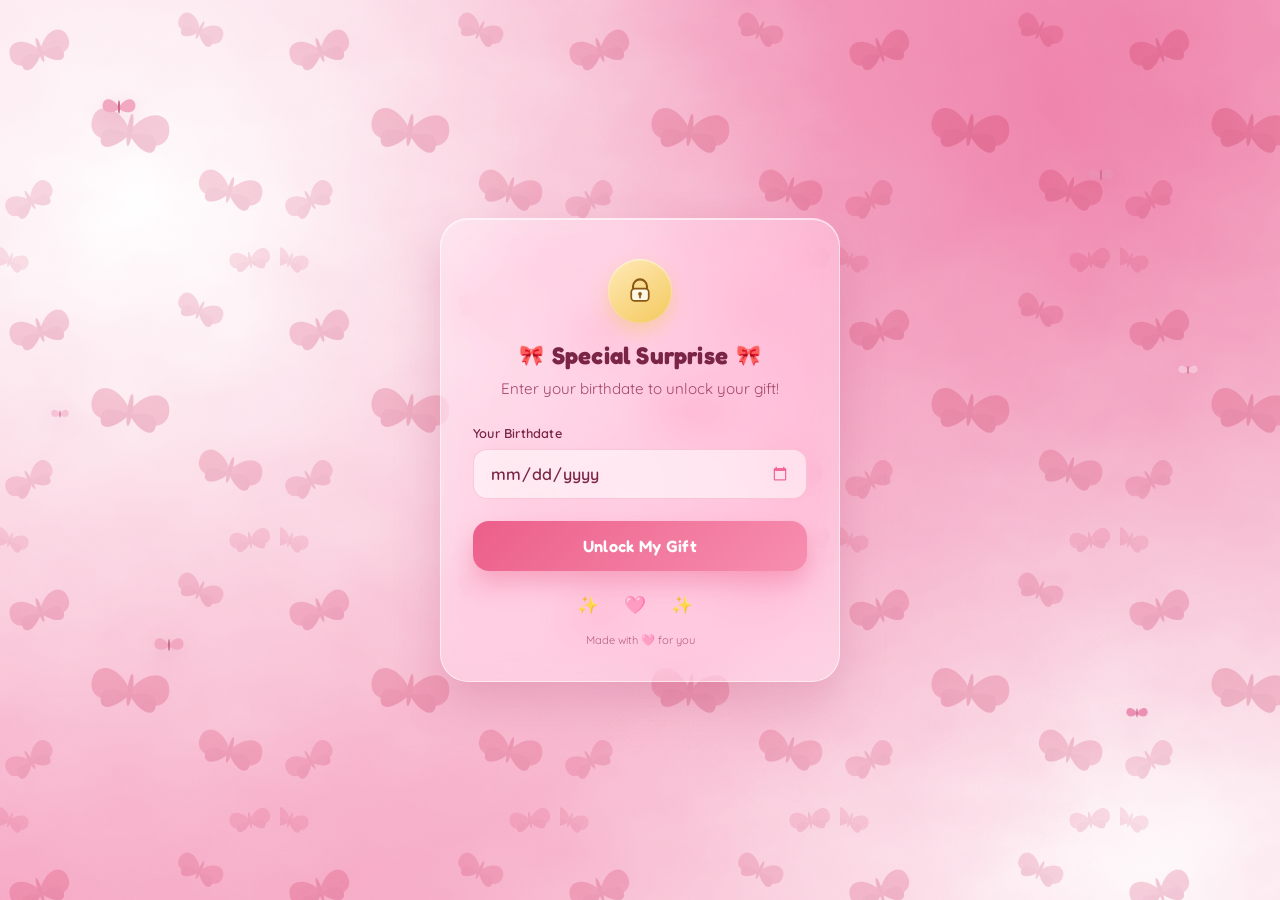
<file: index.html>
<!DOCTYPE html>
<html lang="en">
<head>
    <meta charset="UTF-8">
    <meta http-equiv="refresh" content="0; url=Birthday/page1.html">
    <title>Redirecting...</title>
</head>
<body>
    <script>window.location.href = "Birthday/page1.html";</script>
    <p>Redirecting... <a href="Birthday/page1.html">Click here if not redirected</a>.</p>
</body>
</html>
</file>
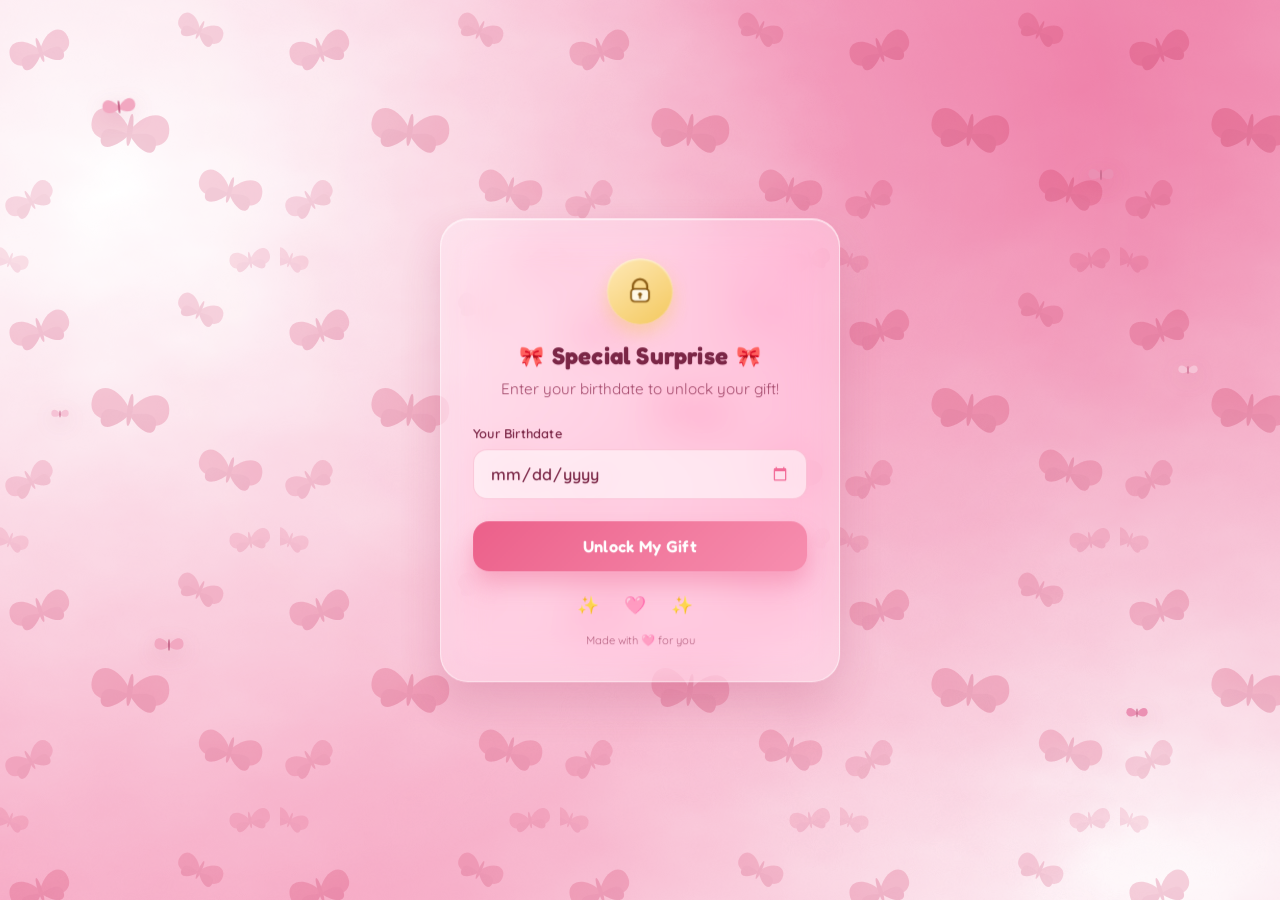
<file: Birthday/index.html>
<!DOCTYPE html>
<html lang="en">
<head>
    <meta charset="UTF-8">
    <meta http-equiv="refresh" content="0; url=page1.html">
    <title>Redirecting...</title>
</head>
<body>
    <p>Redirecting to birthday page... <a href="page1.html">Click here if not redirected</a>.</p>
</body>
</html>
</file>
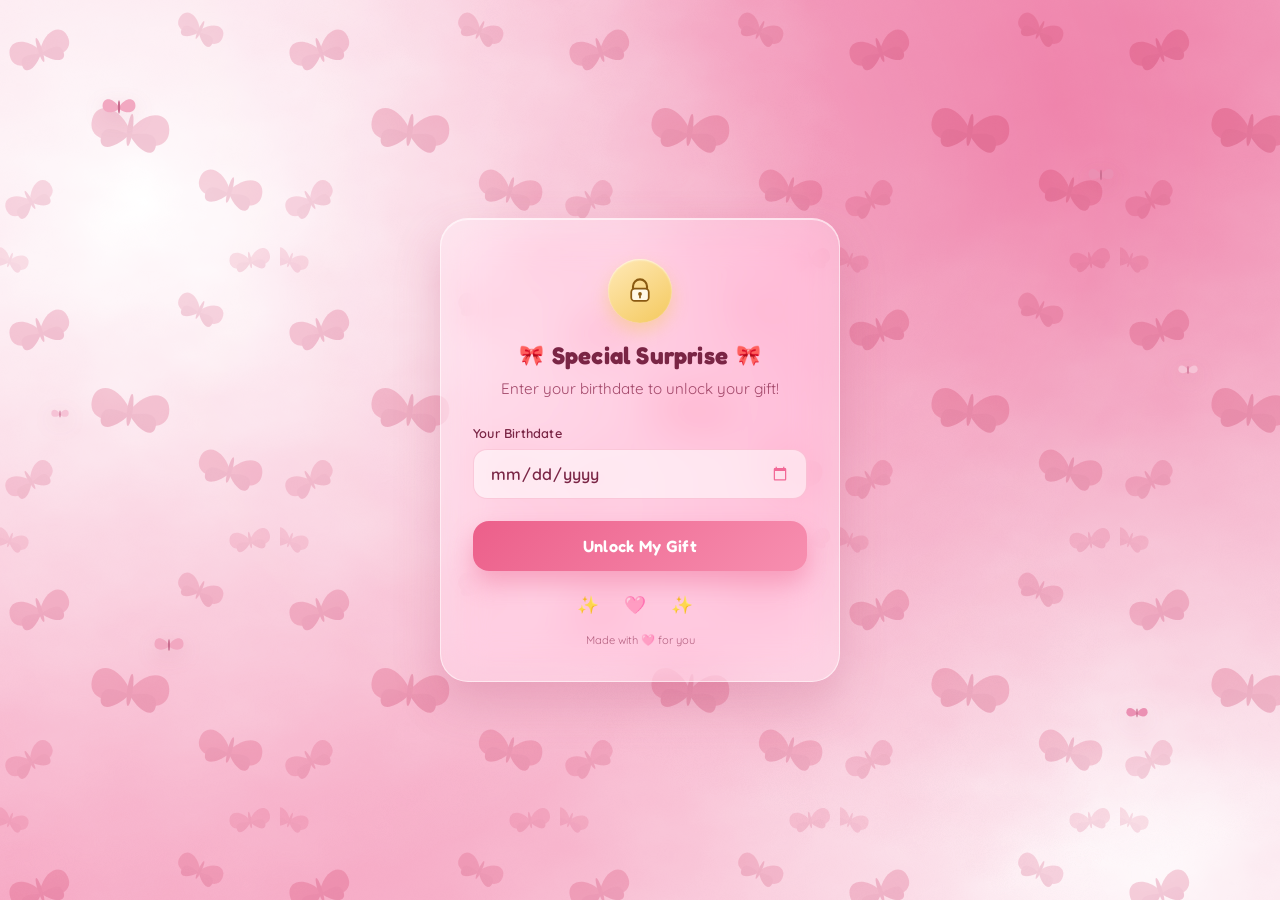
<file: Birthday/page1.html>
<!DOCTYPE html>
<html lang="en">
<head>
<meta charset="UTF-8">
<meta name="viewport" content="width=device-width, initial-scale=1.0">
<title>A Special Surprise 🎁</title>
<link rel="preconnect" href="https://fonts.googleapis.com">
<link href="https://fonts.googleapis.com/css2?family=Fredoka:wght@400;500;600;700&family=Quicksand:wght@400;500;600;700&display=swap" rel="stylesheet">
<link rel="stylesheet" href="shared.css">
<style>
  .lock-badge{
    width:64px;
    height:64px;
    margin: 0 auto 18px;
    border-radius:50%;
    background: linear-gradient(145deg, #ffe9b8, var(--gold));
    display:flex;
    align-items:center;
    justify-content:center;
    box-shadow: 0 8px 18px rgba(244,201,93,0.45), inset 0 1px 2px rgba(255,255,255,0.7);
    animation: pulse 2.6s ease-in-out infinite;
    transition: background 0.4s ease;
  }

  .lock-badge.unlocked{
    background: linear-gradient(145deg, #d9ffe0, #8ee6a0);
    box-shadow: 0 8px 18px rgba(142,230,160,0.5), inset 0 1px 2px rgba(255,255,255,0.7);
  }

  @keyframes pulse{
    0%, 100% { transform: scale(1); }
    50% { transform: scale(1.06); }
  }

  .lock-badge svg{ width:28px; height:28px; }

  h1 .ribbon{ font-size:1.25rem; }

  .field{
    text-align:left;
    margin-bottom: 22px;
  }

  .field label{
    display:block;
    font-size: 0.8rem;
    font-weight:600;
    color: var(--text-deep);
    margin-bottom: 8px;
    letter-spacing:0.2px;
  }

  .date-input-wrap{ position:relative; }

  input[type="date"]{
    width:100%;
    padding: 13px 16px;
    border-radius: 14px;
    border: 1.5px solid rgba(236,95,138,0.25);
    background: rgba(255,255,255,0.55);
    font-family:'Quicksand', sans-serif;
    font-size: 1rem;
    font-weight:600;
    color: var(--text-deep);
    outline: none;
    transition: border-color 0.2s ease, box-shadow 0.2s ease, background 0.2s ease;
    -webkit-appearance:none;
    color-scheme: light;
  }

  input[type="date"]::-webkit-calendar-picker-indicator{
    filter: invert(38%) sepia(45%) saturate(1500%) hue-rotate(300deg) brightness(95%);
    cursor:pointer;
    opacity:0.75;
  }

  input[type="date"]:focus{
    border-color: var(--accent-1);
    background: rgba(255,255,255,0.8);
    box-shadow: 0 0 0 4px rgba(236,95,138,0.15);
  }

  input[type="date"].shake{
    animation: shake 0.45s ease;
    border-color: #d63a6a;
  }

  @keyframes shake{
    0%, 100% { transform: translateX(0); }
    20% { transform: translateX(-6px); }
    40% { transform: translateX(6px); }
    60% { transform: translateX(-4px); }
    80% { transform: translateX(4px); }
  }

  .error-msg{
    display:none;
    font-size:0.78rem;
    color:#c0396a;
    margin-top:8px;
    font-weight:600;
  }

  .error-msg.show{ display:block; }

  .unlock-btn{
    width:100%;
    padding: 15px 20px;
    border:none;
    border-radius: 16px;
    background: linear-gradient(135deg, var(--accent-1), var(--accent-2));
    color:#fff;
    font-family:'Fredoka', sans-serif;
    font-size: 1.02rem;
    font-weight:600;
    letter-spacing:0.3px;
    cursor:pointer;
    box-shadow: 0 12px 24px rgba(236,95,138,0.4);
    transition: transform 0.15s ease, box-shadow 0.15s ease, opacity 0.15s ease, background 0.3s ease;
  }

  .unlock-btn:hover{ transform: translateY(-2px); box-shadow: 0 16px 28px rgba(236,95,138,0.48); }
  .unlock-btn:active{ transform: translateY(0px) scale(0.98); }
  .unlock-btn:disabled{ opacity:0.85; cursor:default; transform:none; }

  .unlock-btn.success{
    background: linear-gradient(135deg, #4fce6f, #8ee6a0);
    box-shadow: 0 12px 24px rgba(79,206,111,0.4);
  }

  .decor-row{
    margin-top: 22px;
    font-size: 1.1rem;
    letter-spacing: 10px;
    color: var(--accent-1);
    opacity:0.85;
  }
</style>
</head>
<body>

  <div class="marble-wrap" aria-hidden="true">
    <div class="marble-bg"></div>
    <div class="marble-sheen"></div>
  </div>

  <div class="butterfly-field" aria-hidden="true"></div>
  <div class="floaters" id="floaters" aria-hidden="true"></div>
  <div class="butterflies" id="butterflies" aria-hidden="true"></div>

  <div class="stage">
    <main class="card" id="page1" role="main">
      <div class="lock-badge" id="lockBadge" aria-hidden="true">
        <svg viewBox="0 0 24 24" fill="none" xmlns="http://www.w3.org/2000/svg">
          <path d="M6 10V8a6 6 0 0112 0v2" stroke="#8a5a12" stroke-width="1.8" stroke-linecap="round"/>
          <rect x="4.5" y="10" width="15" height="10.5" rx="3" fill="#fff8e6" stroke="#8a5a12" stroke-width="1.5"/>
          <circle cx="12" cy="14.5" r="1.6" fill="#8a5a12"/>
          <path d="M12 16.1V17.6" stroke="#8a5a12" stroke-width="1.5" stroke-linecap="round"/>
        </svg>
      </div>

      <h1><span class="ribbon">🎀</span> Special Surprise <span class="ribbon">🎀</span></h1>
      <p class="subtitle">Enter your birthdate to unlock your gift!</p>

      <form id="unlockForm" novalidate>
        <div class="field">
          <label for="birthdate">Your Birthdate</label>
          <div class="date-input-wrap">
            <input type="date" id="birthdate" name="birthdate" required>
          </div>
          <p class="error-msg" id="errorMsg">Please enter your birthdate to continue.</p>
        </div>

        <button type="submit" class="unlock-btn" id="unlockBtn">Unlock My Gift</button>
      </form>

      <div class="decor-row" aria-hidden="true">✨ 🩷 ✨</div>
      <p class="made-with">Made with 🩷 for you</p>
    </main>
  </div>

<script src="shared.js"></script>
<script>
  // ---- The one correct answer that unlocks the gift ----
  const CORRECT_BIRTHDATE = "2006-08-31"; // YYYY-MM-DD, matches <input type="date"> value format

  const form = document.getElementById('unlockForm');
  const input = document.getElementById('birthdate');
  const errorMsg = document.getElementById('errorMsg');
  const btn = document.getElementById('unlockBtn');
  const lockBadge = document.getElementById('lockBadge');
  const page1 = document.getElementById('page1');

  function showError(message){
    errorMsg.textContent = message;
    errorMsg.classList.add('show');
    input.classList.remove('shake');
    void input.offsetWidth; // restart animation
    input.classList.add('shake');
  }

  form.addEventListener('submit', function(e){
    e.preventDefault();

    if(!input.value){
      showError("Please enter your birthdate to continue.");
      input.focus();
      return;
    }

    const chosen = new Date(input.value + 'T00:00:00');
    const today = new Date();
    if(chosen > today){
      showError("That date hasn't happened yet — try again!");
      return;
    }

    if(input.value !== CORRECT_BIRTHDATE){
      showError("Hmm, that's not quite right. This gift only unlocks for one special birthday 💕");
      return;
    }

    // Correct birthdate — unlock!
    errorMsg.classList.remove('show');
    btn.disabled = true;
    btn.textContent = "Unlocking... 🔓";
    lockBadge.classList.add('unlocked');

    setTimeout(() => {
      btn.classList.add('success');
      btn.textContent = "Unlocked! 🎉";
    }, 800);

    // Move on to the greeting page
    setTimeout(() => {
      page1.classList.add('leaving');
      setTimeout(() => {
        window.location.href = 'page2.html';
      }, 480);
    }, 1500);
  });
</script>

</body>
</html>
</file>
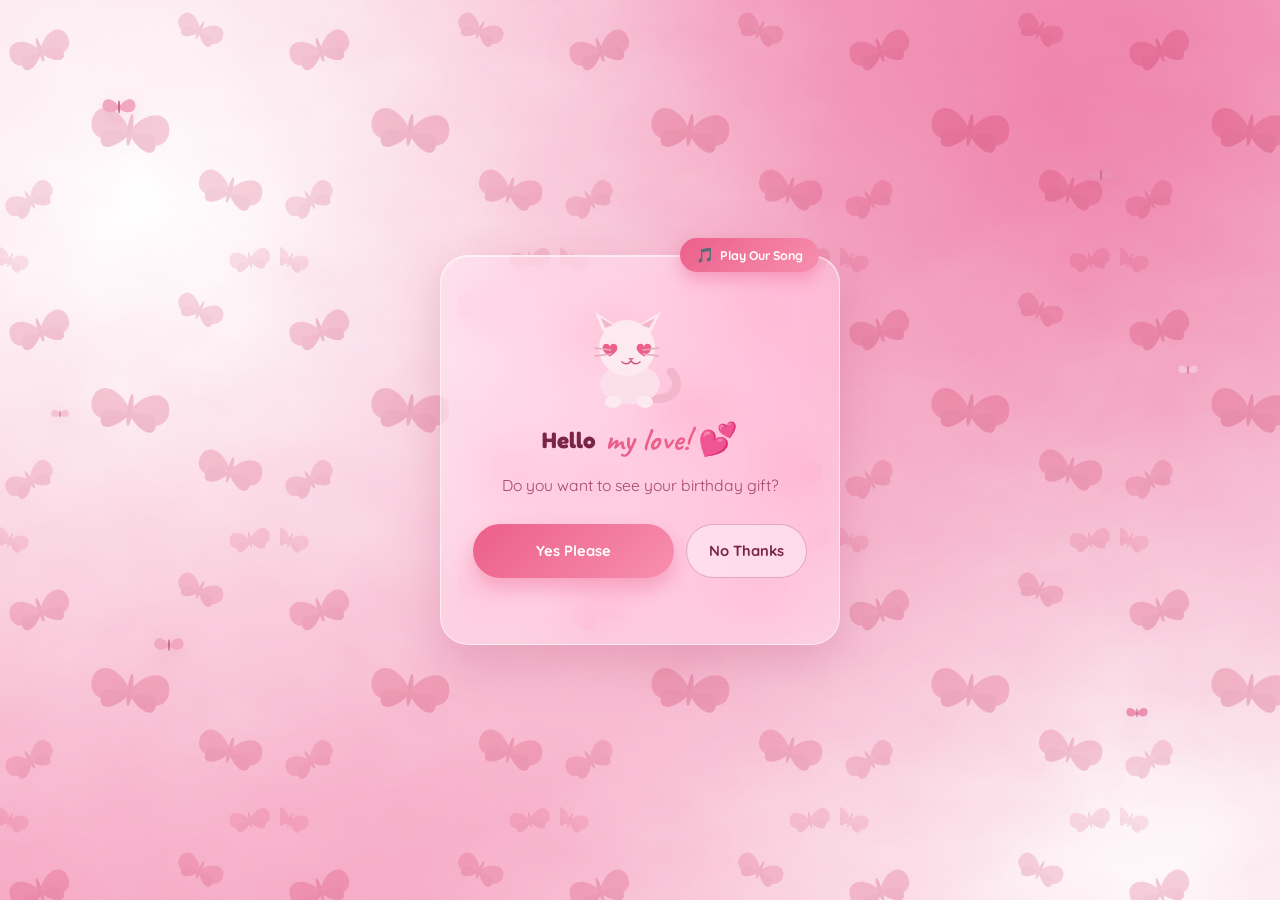
<file: Birthday/page2.html>
<!DOCTYPE html>
<html lang="en">
<head>
<meta charset="UTF-8">
<meta name="viewport" content="width=device-width, initial-scale=1.0">
<title>Hello, my love 💕</title>
<link rel="preconnect" href="https://fonts.googleapis.com">
<link href="https://fonts.googleapis.com/css2?family=Fredoka:wght@400;500;600;700&family=Quicksand:wght@400;500;600;700&family=Caveat:wght@600;700&display=swap" rel="stylesheet">
<link rel="stylesheet" href="shared.css">
<style>
  .card{ position:relative; overflow:visible; }
 
  .song-pill{
    position:absolute;
    top: -18px;
    right: 20px;
    display:flex;
    align-items:center;
    gap:6px;
    padding: 8px 16px;
    border-radius: 999px;
    border:none;
    background: linear-gradient(135deg, var(--accent-1), var(--accent-2));
    color:#fff;
    font-family:'Quicksand', sans-serif;
    font-weight:700;
    font-size: 0.78rem;
    cursor:pointer;
    box-shadow: 0 8px 16px rgba(236,95,138,0.4);
    transition: transform 0.15s ease;
  }
 
  .song-pill:hover{ transform: translateY(-2px) scale(1.03); }
  .song-pill .note{ font-size:0.9rem; }
 
  .cat-wrap{
    width: 130px;
    height: 110px;
    margin: 10px auto 6px;
    position:relative;
  }
 
  .cat-wrap svg{ width:100%; height:100%; overflow:visible; }
 
  .cat-tail{
    transform-origin: 78px 92px;
    animation: tailWag 1.8s ease-in-out infinite;
  }
 
  @keyframes tailWag{
    0%, 100% { transform: rotate(0deg); }
    50% { transform: rotate(-14deg); }
  }
 
  .cat-body{
    animation: catBob 2.4s ease-in-out infinite;
    transform-origin: center bottom;
  }
 
  @keyframes catBob{
    0%, 100% { transform: translateY(0); }
    50% { transform: translateY(-4px); }
  }
 
  .cat-heart{
    animation: heartBeat 1.1s ease-in-out infinite;
    transform-origin: center;
  }
 
  @keyframes heartBeat{
    0%, 100% { transform: scale(1); }
    50% { transform: scale(1.2); }
  }
 
  .mini-heart{
    animation: floatHeart 3s ease-in-out infinite;
    opacity:0;
  }
 
  @keyframes floatHeart{
    0%   { transform: translateY(6px) scale(0.6); opacity:0; }
    30%  { opacity:0.9; }
    100% { transform: translateY(-30px) scale(1); opacity:0; }
  }
 
  .greeting-title{
    font-family:'Fredoka', sans-serif;
    font-size: 1.4rem;
    color: var(--text-deep);
    margin-bottom: 4px;
  }
 
  .greeting-title .script{
    font-family:'Caveat', cursive;
    font-size: 2rem;
    color: var(--accent-1);
    font-weight:700;
    display:block;
    line-height:1;
    margin-top: 2px;
  }
 
  .greeting-question{
    font-size: 0.98rem;
    color: var(--text-soft);
    margin: 18px 0 26px;
    line-height:1.5;
  }
 
  .choice-row{
    display:flex;
    gap: 12px;
    justify-content:center;
    position:relative;
    min-height: 54px;
  }
 
  .yes-btn, .no-btn{
    padding: 13px 22px;
    border-radius: 999px;
    font-family:'Quicksand', sans-serif;
    font-weight:700;
    font-size: 0.92rem;
    cursor:pointer;
    transition: transform 0.15s ease, box-shadow 0.15s ease;
  }
 
  .yes-btn{
    border:none;
    background: linear-gradient(135deg, var(--accent-1), var(--accent-2));
    color:#fff;
    box-shadow: 0 10px 20px rgba(236,95,138,0.4);
    flex: 1;
  }
 
  .yes-btn:hover{ transform: translateY(-2px); box-shadow: 0 14px 24px rgba(236,95,138,0.48); }
 
  .no-btn{
    border: 1.5px solid rgba(163,72,106,0.35);
    background: rgba(255,255,255,0.4);
    color: var(--text-deep);
    position:relative;
  }
 
  .no-btn.dodging{ position:absolute; }
 
  .tease-msg{
    font-size:0.78rem;
    color: var(--text-soft);
    margin-top:14px;
    min-height: 18px;
  }
</style>
</head>
<body>
 
  <div class="marble-wrap" aria-hidden="true">
    <div class="marble-bg"></div>
    <div class="marble-sheen"></div>
  </div>
 
  <div class="butterfly-field" aria-hidden="true"></div>
  <div class="floaters" id="floaters" aria-hidden="true"></div>
  <div class="butterflies" id="butterflies" aria-hidden="true"></div>
 
  <div class="stage">
    <main class="card" id="page2" role="main">
      <button class="song-pill" id="songBtn" type="button">
        <span class="note" id="songIcon">🎵</span>
        <span id="songLabel">Play Our Song</span>
      </button>
      <audio id="bgSong" loop preload="none">
        <source src="song.mp3" type="audio/mpeg">
      </audio>
 
      <div class="cat-wrap" aria-hidden="true">
        <svg viewBox="0 0 130 110" style="position:absolute; inset:0;">
          <path class="mini-heart" style="animation-delay:0s"   d="M96 30 c-2-4-8-4-9 1 c-1-5-7-5-9-1 c-2 4 1 8 9 13 c8-5 11-9 9-13 Z" fill="#f78fb0"/>
          <path class="mini-heart" style="animation-delay:1s"   d="M108 46 c-1.5-3-6-3-6.5 0.5 c-0.5-3.5-5-3.5-6.5-0.5 c-1.5 3 0.5 6 6.5 9.5 c6-3.5 8-6.5 6.5-9.5 Z" fill="#f2a8c1"/>
          <path class="mini-heart" style="animation-delay:2s"   d="M84 18 c-1-2-4.5-2-5 0.5 c-0.5-2.5-4-2.5-5 -0.5 c-1 2 0.5 4.5 5 7 c4.5-2.5 6-5 5-7 Z" fill="#f2a8c1"/>
        </svg>
 
        <svg class="cat-body" viewBox="0 0 130 110" xmlns="http://www.w3.org/2000/svg">
          <path class="cat-tail" d="M78 92 C100 96, 108 78, 96 66" stroke="#f3b6cb" stroke-width="9" stroke-linecap="round" fill="none"/>
          <ellipse cx="55" cy="78" rx="30" ry="20" fill="#fbdfe9"/>
          <circle cx="52" cy="42" r="28" fill="#fdeaf1"/>
          <path d="M28 26 L20 6 L42 20 Z" fill="#fdeaf1"/>
          <path d="M76 26 L86 6 L62 20 Z" fill="#fdeaf1"/>
          <path d="M30 22 L26 12 L38 19 Z" fill="#f3b6cb"/>
          <path d="M74 22 L80 12 L66 19 Z" fill="#f3b6cb"/>
          <path class="cat-heart" style="animation-delay:0s" d="M42 40 c-1.4-3-6.4-3-7 1 c-0.6-4-5.6-4-7 -1 c-1.4 3 0.6 6.4 7 10.4 c6.4-4 8.4-7.4 7-10.4 Z" fill="#ec5f8a"/>
          <path class="cat-heart" style="animation-delay:0.3s" d="M76 40 c-1.4-3-6.4-3-7 1 c-0.6-4-5.6-4-7 -1 c-1.4 3 0.6 6.4 7 10.4 c6.4-4 8.4-7.4 7-10.4 Z" fill="#ec5f8a"/>
          <path d="M59 52 l-3 3 -3 -3 Z" fill="#e0708f"/>
          <path d="M56 55 Q52 60 47 56 M56 55 Q60 60 65 56" stroke="#c9587a" stroke-width="1.6" fill="none" stroke-linecap="round"/>
          <path d="M20 42 L36 44 M20 50 L36 48 M68 44 L84 42 M68 48 L84 50" stroke="#e6a9bd" stroke-width="1.3" stroke-linecap="round"/>
          <ellipse cx="38" cy="96" rx="8" ry="6" fill="#fdeaf1"/>
          <ellipse cx="70" cy="96" rx="8" ry="6" fill="#fdeaf1"/>
        </svg>
      </div>
 
      <h1 class="greeting-title">Hello<span class="script">my love! 💕</span></h1>
      <p class="greeting-question">Do you want to see your birthday gift?</p>
 
      <div class="choice-row" id="choiceRow">
        <button type="button" class="yes-btn" id="yesBtn">Yes Please</button>
        <button type="button" class="no-btn" id="noBtn">No Thanks</button>
      </div>
 
      <p class="tease-msg" id="teaseMsg"></p>
    </main>
  </div>
 
<script src="shared.js"></script>
<script>
  // ---- Play Our Song ----
  const songBtn = document.getElementById('songBtn');
  const songIcon = document.getElementById('songIcon');
  const songLabel = document.getElementById('songLabel');
  const song = document.getElementById('bgSong');
  let isPlaying = false;
 
  songBtn.addEventListener('click', function(){
    if(!isPlaying){
      song.play().then(() => {
        isPlaying = true;
        songIcon.textContent = '⏸';
        songLabel.textContent = 'Pause Song';
      }).catch(() => {
        songLabel.textContent = 'Add song.mp3 to play';
      });
    } else {
      song.pause();
      isPlaying = false;
      songIcon.textContent = '🎵';
      songLabel.textContent = 'Play Our Song';
    }
  });
 
  // ---- Yes / No buttons ----
  const yesBtn = document.getElementById('yesBtn');
  const noBtn = document.getElementById('noBtn');
  const choiceRow = document.getElementById('choiceRow');
  const teaseMsg = document.getElementById('teaseMsg');
 
  const teases = [
    "Aww, are you sure? 🥺",
    "Come on, you know you want to 🎁",
    "It's a good one, I promise 💝",
    "Okay okay, just try the other button 😉"
  ];
  let dodgeCount = 0;
  const maxDodges = 4;
 
  function dodgeNoButton(){
    if(dodgeCount >= maxDodges) return;
    dodgeCount++;
 
    if(dodgeCount === maxDodges){
      // Final dodge used up — settle back into the normal layout
      // instead of staying absolutely positioned (which caused it
      // to float on top of the Yes button).
      noBtn.classList.remove('dodging');
      noBtn.style.left = '';
      noBtn.style.top = '';
      teaseMsg.textContent = "Alright, I'll stop running — but the yes button is right there 🩷";
      return;
    }
 
    const rowRect = choiceRow.getBoundingClientRect();
    const btnRect = noBtn.getBoundingClientRect();
    const maxX = rowRect.width - btnRect.width;
    const maxY = 40;
 
    const newX = Math.random() * Math.max(maxX, 0);
    const newY = (Math.random() - 0.5) * maxY;
 
    noBtn.classList.add('dodging');
    noBtn.style.left = newX + 'px';
    noBtn.style.top = newY + 'px';
 
    teaseMsg.textContent = teases[Math.min(dodgeCount - 1, teases.length - 1)];
  }
 
  noBtn.addEventListener('mouseenter', dodgeNoButton);
  noBtn.addEventListener('click', dodgeNoButton);
 
  yesBtn.addEventListener('click', function(){
    yesBtn.textContent = "Opening your gift... 🎁";
    yesBtn.disabled = true;
    teaseMsg.textContent = "";
    setTimeout(() => {
      window.location.href = 'page3.html';
    }, 900);
  });
</script>
 
</body>
</html>
</file>
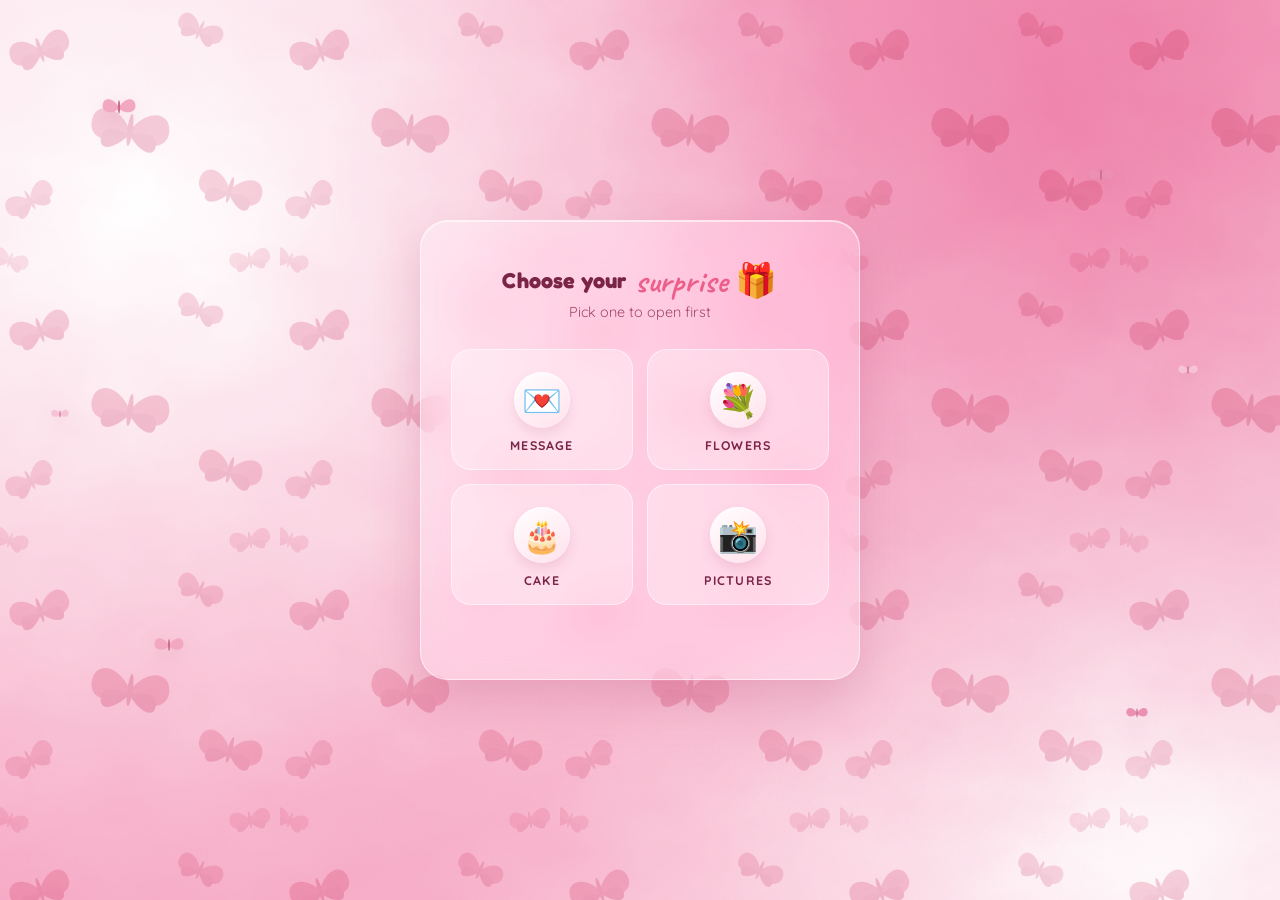
<file: Birthday/page3.html>
<!DOCTYPE html>
<html lang="en">
<head>
<meta charset="UTF-8">
<meta name="viewport" content="width=device-width, initial-scale=1.0">
<title>Choose your surprise 🎁</title>
<link rel="preconnect" href="https://fonts.googleapis.com">
<link href="https://fonts.googleapis.com/css2?family=Fredoka:wght@400;500;600;700&family=Quicksand:wght@400;500;600;700&family=Caveat:wght@600;700&display=swap" rel="stylesheet">
<link rel="stylesheet" href="shared.css">
<style>
  .stage{ max-width: 440px; }
  .card{ max-width: 440px; padding: 40px 30px 32px; }

  .choose-title{
    font-family:'Fredoka', sans-serif;
    font-size: 1.35rem;
    color: var(--text-deep);
    margin-bottom: 4px;
  }

  .choose-title .script{
    font-family:'Caveat', cursive;
    font-size: 2.1rem;
    color: var(--accent-1);
    font-weight:700;
    display:block;
    line-height:1.1;
    margin-top: 2px;
  }

  .choose-subtitle{
    font-size: 0.9rem;
    color: var(--text-soft);
    margin-bottom: 28px;
  }

  .option-grid{
    display:grid;
    grid-template-columns: 1fr 1fr;
    gap: 14px;
  }

  .option-tile{
    display:flex;
    flex-direction:column;
    align-items:center;
    gap: 10px;
    padding: 22px 12px 16px;
    border-radius: 20px;
    background: rgba(255,255,255,0.32);
    border: 1.5px solid rgba(255,255,255,0.5);
    cursor:pointer;
    transition: transform 0.18s ease, box-shadow 0.18s ease, background 0.18s ease, border-color 0.18s ease;
  }

  .option-tile:hover{
    transform: translateY(-3px);
    box-shadow: 0 12px 22px rgba(184,76,116,0.22);
    background: rgba(255,255,255,0.45);
  }

  .option-tile.selected{
    border-color: var(--accent-1);
    background: rgba(255,255,255,0.55);
    box-shadow: 0 12px 22px rgba(236,95,138,0.3);
  }

  .option-icon{
    width: 56px;
    height: 56px;
    display:flex;
    align-items:center;
    justify-content:center;
    font-size: 2rem;
    border-radius: 50%;
    background: linear-gradient(145deg, #ffffff, #ffe1ec);
    box-shadow: inset 0 1px 2px rgba(255,255,255,0.8), 0 6px 12px rgba(184,76,116,0.15);
  }

  .option-label{
    font-family:'Quicksand', sans-serif;
    font-weight:700;
    font-size: 0.78rem;
    letter-spacing: 1.2px;
    color: var(--text-deep);
    text-transform: uppercase;
  }

  .choose-note{
    margin-top: 24px;
    font-size: 0.8rem;
    color: var(--text-soft);
    min-height: 18px;
  }

  @media (max-width: 380px){
    .option-icon{ width:48px; height:48px; font-size:1.6rem; }
  }
</style>
</head>
<body>

  <div class="marble-wrap" aria-hidden="true">
    <div class="marble-bg"></div>
    <div class="marble-sheen"></div>
  </div>

  <div class="butterfly-field" aria-hidden="true"></div>
  <div class="floaters" id="floaters" aria-hidden="true"></div>
  <div class="butterflies" id="butterflies" aria-hidden="true"></div>

  <div class="stage">
    <main class="card" id="page3" role="main">
      <h1 class="choose-title">Choose your<span class="script">surprise 🎁</span></h1>
      <p class="choose-subtitle">Pick one to open first</p>

      <div class="option-grid">
        <div class="option-tile" data-option="message" tabindex="0" role="button">
          <div class="option-icon">💌</div>
          <div class="option-label">Message</div>
        </div>
        <div class="option-tile" data-option="flowers" tabindex="0" role="button">
          <div class="option-icon">💐</div>
          <div class="option-label">Flowers</div>
        </div>
        <div class="option-tile" data-option="cake" tabindex="0" role="button">
          <div class="option-icon">🎂</div>
          <div class="option-label">Cake</div>
        </div>
        <div class="option-tile" data-option="pictures" tabindex="0" role="button">
          <div class="option-icon">📸</div>
          <div class="option-label">Pictures</div>
        </div>
      </div>

      <p class="choose-note" id="chooseNote"></p>
    </main>
  </div>

<script src="shared.js"></script>
<script>
  const tiles = document.querySelectorAll('.option-tile');
  const chooseNote = document.getElementById('chooseNote');

  const labels = {
    message: "your message 💌",
    flowers: "the flowers 💐",
    cake: "the cake 🎂",
    pictures: "the pictures 📸"
  };

  tiles.forEach(tile => {
    function choose(){
      tiles.forEach(t => t.classList.remove('selected'));
      tile.classList.add('selected');
      const option = tile.dataset.option;

      if(option === 'cake'){
        chooseNote.textContent = `Opening ${labels[option]}...`;
        setTimeout(() => { window.location.href = 'page6.html'; }, 500);
        return;
      }

      if(option === 'flowers'){
        chooseNote.textContent = `Opening ${labels[option]}...`;
        setTimeout(() => { window.location.href = 'page5.html'; }, 500);
        return;
      }

      if(option === 'pictures'){
        chooseNote.textContent = `Opening ${labels[option]}...`;
        setTimeout(() => { window.location.href = 'page7.html'; }, 500);
        return;
      }

      chooseNote.textContent = `Opening ${labels[option]}...`;
      // Message → page4.html (coming next)
    }

    tile.addEventListener('click', choose);
    tile.addEventListener('keydown', (e) => {
      if(e.key === 'Enter' || e.key === ' '){
        e.preventDefault();
        choose();
      }
    });
  });
</script>

</body>
</html>
</file>
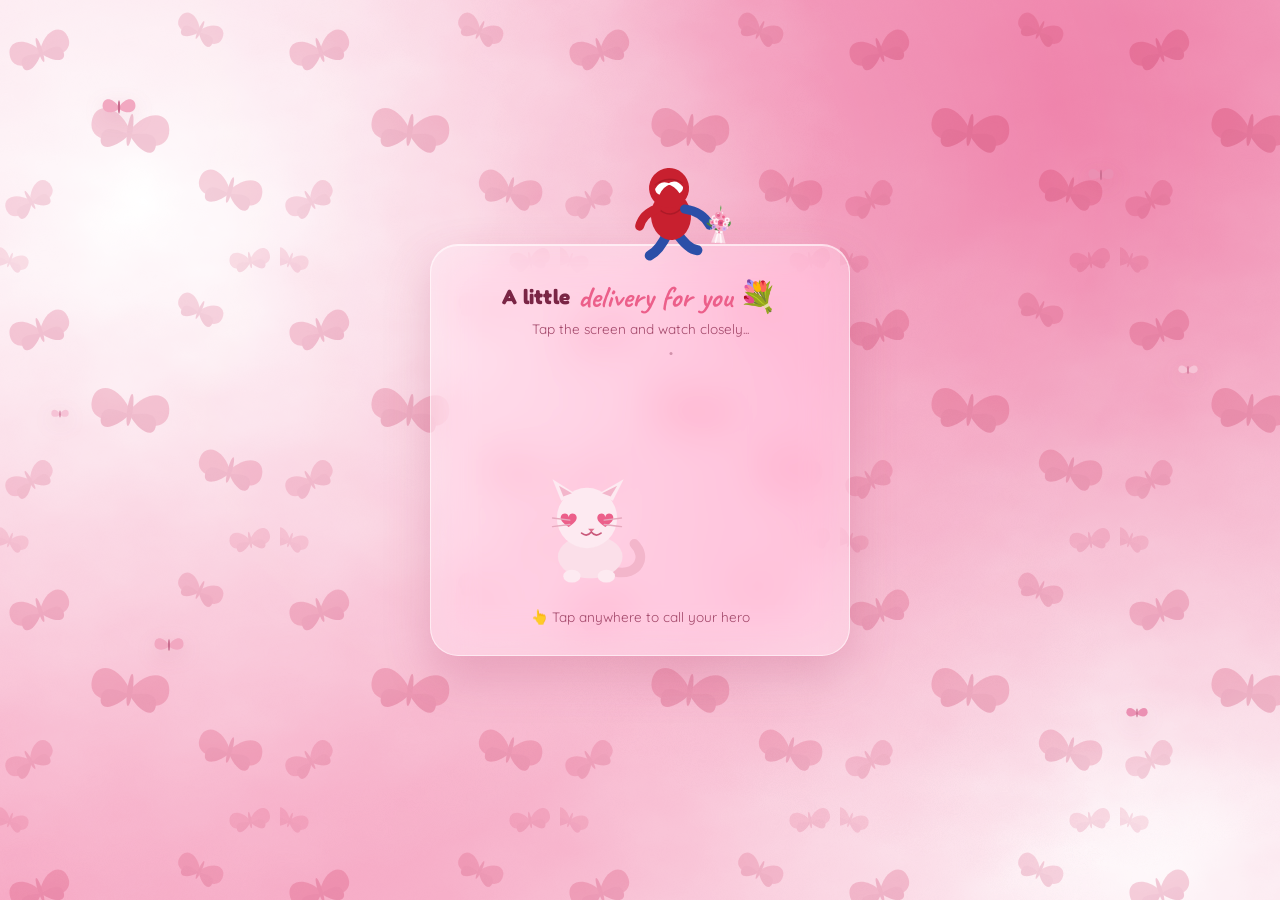
<file: Birthday/page5.html>
<!DOCTYPE html>
<html lang="en">
<head>
<meta charset="UTF-8">
<meta name="viewport" content="width=device-width, initial-scale=1.0">
<title>A Flower For You 💐</title>
<link rel="preconnect" href="https://fonts.googleapis.com">
<link href="https://fonts.googleapis.com/css2?family=Fredoka:wght@400;500;600;700&family=Quicksand:wght@400;500;600;700&family=Caveat:wght@600;700&display=swap" rel="stylesheet">
<link rel="stylesheet" href="shared.css">
<style>
  body{ cursor:pointer; user-select:none; -webkit-user-select:none; }
 
  .stage{ max-width: 420px; }
  .card{ max-width: 420px; padding: 34px 26px 30px; }
 
  .flower-title{
    font-family:'Fredoka', sans-serif;
    font-size: 1.3rem;
    color: var(--text-deep);
    margin-bottom: 4px;
  }
 
  .flower-title .script{
    font-family:'Caveat', cursive;
    font-size: 1.9rem;
    color: var(--accent-1);
    font-weight:700;
    display:block;
    line-height:1.1;
    margin-top: 2px;
  }
 
  .flower-subtitle{
    font-size: 0.85rem;
    color: var(--text-soft);
    margin: 6px 0 14px;
    min-height: 1.3em;
  }
 
  /* ---------- scene ---------- */
  .hero-scene{
    position:relative;
    width: 100%;
    max-width: 260px;
    height: 250px;
    margin: 0 auto 6px;
    overflow: visible;
  }
 
  .web-anchor{
    position:absolute;
    top:0;
    left: 62%;
    width: 3px;
    height: 3px;
    border-radius:50%;
    background: rgba(122,37,69,0.35);
    transform: translateX(-50%);
  }
 
  .web-string{
    position:absolute;
    top:0;
    left: 62%;
    width: 2px;
    height: 96px;
    background: linear-gradient(to bottom, rgba(122,37,69,0.5), rgba(122,37,69,0.15));
    transform: translateX(-50%) scaleY(0);
    transform-origin: top center;
    transition: transform 1s cubic-bezier(.3,.9,.35,1);
  }
 
  .web-string.drop{ transform: translateX(-50%) scaleY(1); }
 
  /* ---------- hero ---------- */
  .hero-figure{
    position:absolute;
    top: 0;
    left: 62%;
    width: 108px;
    height: 108px;
    transform: translate(-50%, -190px) rotate(-4deg);
    transition: transform 1.05s cubic-bezier(.22,.85,.3,1.25);
  }
 
  .hero-figure.descend{
    transform: translate(-50%, 84px) rotate(2deg);
  }
 
  .hero-figure.landed{
    animation: heroSway 2.2s ease-in-out infinite;
  }
 
  .hero-figure.deliver{
    animation: none;
    transform: translate(-70%, 84px) rotate(-6deg);
  }
 
  @keyframes heroSway{
    0%, 100% { transform: translate(-50%, 84px) rotate(2deg); }
    50% { transform: translate(-50%, 84px) rotate(-3deg); }
  }
 
  .hero-figure svg{ width:100%; height:100%; overflow:visible; }
 
  .hero-arm{
    transform-box: fill-box;
    transform-origin: top center;
    transition: transform 0.5s ease;
  }
 
  .hero-figure.deliver .hero-arm{
    transform: rotate(-38deg);
  }
 
  .hero-flower{
    transform-box: fill-box;
    transform-origin: center;
    opacity:1;
    transition: opacity 0.5s ease 0.15s, transform 0.6s cubic-bezier(.3,.8,.3,1.2) 0.15s;
  }
 
  .hero-figure.deliver .hero-flower{
    opacity:0;
    transform: translate(-46px, 30px) scale(0.7);
  }
 
  /* ---------- kitty ---------- */
  .kitty-wrap{
    position:absolute;
    left: 8%;
    bottom: 10px;
    width: 140px;
    height: 120px;
  }
 
  .kitty-wrap svg{ width:100%; height:100%; overflow:visible; }
 
  .kitty-tail{
    transform-box: fill-box;
    transform-origin: 78px 92px;
    animation: tailWag 1.8s ease-in-out infinite;
  }
 
  @keyframes tailWag{
    0%, 100% { transform: rotate(0deg); }
    50% { transform: rotate(-14deg); }
  }
 
  .kitty-body{
    animation: catBob 2.4s ease-in-out infinite;
    transform-origin: center bottom;
  }
 
  @keyframes catBob{
    0%, 100% { transform: translateY(0); }
    50% { transform: translateY(-4px); }
  }
 
  .kitty-flower{
    transform-box: fill-box;
    transform-origin: center;
    opacity:0;
    transform: scale(0.5) translateY(6px);
    transition: opacity 0.5s ease, transform 0.5s cubic-bezier(.2,.9,.3,1.4);
  }
 
  .kitty-wrap.receive .kitty-flower{
    opacity:1;
    transform: scale(1) translateY(0);
  }
 
  .blush-mark{
    opacity:0;
    transform: scale(0.4);
    transform-box: fill-box;
    transform-origin: center;
    transition: opacity 0.4s ease, transform 0.4s cubic-bezier(.3,.8,.3,1.3);
  }
 
  .kitty-wrap.blush .blush-mark{
    opacity:0.85;
    transform: scale(1);
  }
 
  .mini-heart{
    animation: floatHeart 3s ease-in-out infinite;
    opacity:0;
  }
 
  .kitty-wrap.blush .mini-heart{ animation-play-state: running; }
 
  @keyframes floatHeart{
    0%   { transform: translateY(6px) scale(0.6); opacity:0; }
    30%  { opacity:0.9; }
    100% { transform: translateY(-26px) scale(1); opacity:0; }
  }
 
  .tap-hint{
    font-size: 0.85rem;
    color: var(--text-soft);
    animation: hintPulse 1.6s ease-in-out infinite;
    min-height: 1.3em;
    margin-top: 4px;
  }
 
  @keyframes hintPulse{
    0%, 100% { opacity:0.6; }
    50% { opacity:1; }
  }
 
  .greeting-wrap{
    display:none;
    margin-top: 10px;
  }
 
  .greeting-wrap.show{
    display:block;
    animation: greetPop 0.6s cubic-bezier(.2,.8,.3,1.3) both;
  }
 
  @keyframes greetPop{
    from{ opacity:0; transform: scale(0.75); }
    to{ opacity:1; transform: scale(1); }
  }
 
  .greeting-text{
    font-family:'Caveat', cursive;
    font-size: 1.9rem;
    color: var(--accent-1);
    line-height:1.15;
    margin-bottom: 4px;
  }
 
  .greeting-sub{
    font-size: 0.86rem;
    color: var(--text-soft);
    line-height:1.4;
  }
 
  .action-row{
    display:none;
    gap: 10px;
    justify-content:center;
    margin-top: 18px;
  }
 
  .action-row.show{ display:flex; }
 
  .replay-btn, .back-btn{
    padding: 10px 18px;
    border-radius: 999px;
    font-family:'Quicksand', sans-serif;
    font-weight:700;
    font-size: 0.8rem;
    cursor:pointer;
    transition: transform 0.15s ease, box-shadow 0.15s ease;
  }
 
  .replay-btn{
    border:none;
    background: linear-gradient(135deg, var(--accent-1), var(--accent-2));
    color:#fff;
    box-shadow: 0 8px 16px rgba(236,95,138,0.35);
  }
 
  .back-btn{
    border: 1.5px solid rgba(163,72,106,0.35);
    background: rgba(255,255,255,0.4);
    color: var(--text-deep);
    text-decoration:none;
    display:inline-flex;
    align-items:center;
  }
 
  .replay-btn:hover, .back-btn:hover{ transform: translateY(-2px); }
 
  @media (prefers-reduced-motion: reduce){
    .hero-figure.landed{ animation:none; }
    .tap-hint{ animation:none; }
    .mini-heart{ animation:none; }
  }
</style>
</head>
<body>
 
  <div class="marble-wrap" aria-hidden="true">
    <div class="marble-bg"></div>
    <div class="marble-sheen"></div>
  </div>
 
  <div class="butterfly-field" aria-hidden="true"></div>
  <div class="floaters" id="floaters" aria-hidden="true"></div>
  <div class="butterflies" id="butterflies" aria-hidden="true"></div>
 
  <div class="stage">
    <main class="card" id="page5" role="main">
      <h1 class="flower-title">A little<span class="script">delivery for you 💐</span></h1>
      <p class="flower-subtitle" id="sceneNote">Tap the screen and watch closely...</p>
 
      <div class="hero-scene" id="heroScene">
        <div class="web-anchor" aria-hidden="true"></div>
        <div class="web-string" id="webString" aria-hidden="true"></div>
 
        <!-- Hero -->
        <div class="hero-figure" id="heroFigure" aria-hidden="true">
          <svg viewBox="0 0 108 108" xmlns="http://www.w3.org/2000/svg">
            <!-- legs, tucked -->
            <path d="M50 70 Q40 88 30 92" stroke="#2b4fa8" stroke-width="10" stroke-linecap="round" fill="none"/>
            <path d="M58 70 Q68 88 78 90" stroke="#2b4fa8" stroke-width="10" stroke-linecap="round" fill="none"/>
            <!-- body -->
            <ellipse cx="54" cy="54" rx="20" ry="24" fill="#c8202f"/>
            <path d="M40 44 Q54 60 68 44" stroke="#8f1420" stroke-width="1.4" fill="none" opacity="0.5"/>
            <!-- non-throwing arm -->
            <path d="M40 46 Q26 50 22 62" stroke="#c8202f" stroke-width="9" stroke-linecap="round" fill="none"/>
            <!-- head -->
            <circle cx="54" cy="26" r="20" fill="#c8202f"/>
            <path d="M40 22 Q54 12 68 22" stroke="#8f1420" stroke-width="1" fill="none" opacity="0.4"/>
            <path d="M44 20 Q54 15 64 20" stroke="#8f1420" stroke-width="1" fill="none" opacity="0.4"/>
            <!-- eyes -->
            <path d="M40 26 Q46 16 56 22 Q48 24 44 32 Q40 30 40 26 Z" fill="#fff"/>
            <path d="M68 26 Q62 16 52 22 Q60 24 64 32 Q68 30 68 26 Z" fill="#fff"/>
            <!-- extended arm (holds flower, rotates for deliver) -->
            <g class="hero-arm">
              <path d="M68 48 Q86 52 92 66" stroke="#2b4fa8" stroke-width="9" stroke-linecap="round" fill="none"/>
              <g class="hero-flower">
                <path d="M90 64 l10 8" stroke="#4a7d3a" stroke-width="2" stroke-linecap="round"/>
                <g transform="translate(101,72) scale(0.56) rotate(8)">
                  <!-- wrap -->
                  <path d="M -6 0 L 6 0 L 13 22 L -13 22 Z" fill="#f9d7e3"/>
                  <path d="M -3 3 L 3 3 L 8 20 L -8 20 Z" fill="#fff0f5" opacity="0.55"/>
                  <path d="M -2 4 L -5 21" stroke="#fff8fa" stroke-width="2.6" stroke-linecap="round"/>
                  <path d="M 2 4 L 5 21" stroke="#fff8fa" stroke-width="2.6" stroke-linecap="round"/>
                  <path d="M 0 2 C -7 -3 -10 4 -2 5 Z" fill="#fdfafa" stroke="#f0a8c4" stroke-width="0.5"/>
                  <path d="M 0 2 C 7 -3 10 4 2 5 Z" fill="#fdfafa" stroke="#f0a8c4" stroke-width="0.5"/>
                  <circle cx="0" cy="3" r="2" fill="#f28fb0"/>
                  <!-- leaves -->
                  <path d="M -16 -10 Q -22 -14 -18 -20 Q -12 -16 -16 -10 Z" fill="#6fa860"/>
                  <path d="M 16 -8 Q 22 -12 19 -18 Q 13 -14 16 -8 Z" fill="#5c9a52"/>
                  <path d="M 0 -34 Q -3 -40 0 -46 Q 3 -40 0 -34 Z" fill="#6fa860"/>
                  <!-- flower cluster -->
                  <circle cx="-10" cy="-22" r="5" fill="#fdeaf1"/><circle cx="-10" cy="-22" r="2.4" fill="#f7a8c4"/>
                  <circle cx="-3" cy="-27" r="6" fill="#f28fb0"/><circle cx="-3" cy="-27" r="2.8" fill="#e2628e"/>
                  <circle cx="6" cy="-25" r="5.5" fill="#f7a8c4"/><circle cx="6" cy="-25" r="2.6" fill="#ec5f8a"/>
                  <circle cx="13" cy="-20" r="4.5" fill="#fff3f8"/><circle cx="13" cy="-20" r="2" fill="#f7a8c4"/>
                  <circle cx="-13" cy="-14" r="4.5" fill="#f7a8c4"/><circle cx="-13" cy="-14" r="2" fill="#ec5f8a"/>
                  <circle cx="-6" cy="-16" r="5" fill="#fff0f5"/><circle cx="-6" cy="-16" r="2.2" fill="#f7a8c4"/>
                  <circle cx="2" cy="-14" r="5.5" fill="#ec5f8a"/><circle cx="2" cy="-14" r="2.6" fill="#c9457a"/>
                  <circle cx="10" cy="-12" r="4.5" fill="#fdeaf1"/><circle cx="10" cy="-12" r="2" fill="#f28fb0"/>
                  <circle cx="-10" cy="-6" r="4" fill="#c9a8e0"/><circle cx="-10" cy="-6" r="1.8" fill="#a875d1"/>
                  <circle cx="0" cy="-4" r="4" fill="#f7a8c4"/><circle cx="0" cy="-4" r="1.8" fill="#ec5f8a"/>
                  <circle cx="9" cy="-4" r="4" fill="#d9b3ea"/><circle cx="9" cy="-4" r="1.8" fill="#c497e0"/>
                  <!-- baby's breath -->
                  <circle cx="-16" cy="-18" r="1.1" fill="#fff"/>
                  <circle cx="15" cy="-14" r="1.1" fill="#fff"/>
                  <circle cx="-4" cy="-31" r="1.1" fill="#fff"/>
                  <circle cx="4" cy="-32" r="1.1" fill="#fff"/>
                  <circle cx="14" cy="-6" r="1" fill="#fff"/>
                  <circle cx="-15" cy="-2" r="1" fill="#fff"/>
                </g>
              </g>
            </g>
          </svg>
        </div>
 
        <!-- Kitty -->
        <div class="kitty-wrap" id="kittyWrap" aria-hidden="true">
          <svg viewBox="0 0 60 60" style="position:absolute; inset:0;">
            <path class="mini-heart" style="animation-delay:0s"   d="M42 12 c-1-2-4.5-2-5 0.5 c-0.5-2.5-4-2.5-5-0.5 c-1 2 0.5 4.5 5 7 c4.5-2.5 6-5 5-7 Z" fill="#f78fb0"/>
            <path class="mini-heart" style="animation-delay:1s"   d="M12 18 c-1-2-4.5-2-5 0.5 c-0.5-2.5-4-2.5-5-0.5 c-1 2 0.5 4.5 5 7 c4.5-2.5 6-5 5-7 Z" fill="#f2a8c1"/>
            <path class="mini-heart" style="animation-delay:2s"   d="M50 32 c-1-2-4.5-2-5 0.5 c-0.5-2.5-4-2.5-5-0.5 c-1 2 0.5 4.5 5 7 c4.5-2.5 6-5 5-7 Z" fill="#f2a8c1"/>
          </svg>
 
          <svg class="kitty-body" viewBox="0 0 130 110" xmlns="http://www.w3.org/2000/svg">
            <path class="kitty-tail" d="M78 92 C100 96, 108 78, 96 66" stroke="#f3b6cb" stroke-width="9" stroke-linecap="round" fill="none"/>
            <ellipse cx="55" cy="78" rx="30" ry="20" fill="#fbdfe9"/>
            <circle cx="52" cy="42" r="28" fill="#fdeaf1"/>
            <path d="M28 26 L20 6 L42 20 Z" fill="#fdeaf1"/>
            <path d="M76 26 L86 6 L62 20 Z" fill="#fdeaf1"/>
            <path d="M30 22 L26 12 L38 19 Z" fill="#f3b6cb"/>
            <path d="M74 22 L80 12 L66 19 Z" fill="#f3b6cb"/>
 
            <!-- blush marks, hidden until delivered -->
            <ellipse class="blush-mark" cx="32" cy="46" rx="6" ry="3.6" fill="#f78fb0"/>
            <ellipse class="blush-mark" cx="72" cy="46" rx="6" ry="3.6" fill="#f78fb0"/>
 
            <path d="M42 40 c-1.4-3-6.4-3-7 1 c-0.6-4-5.6-4-7-1 c-1.4 3 0.6 6.4 7 10.4 c6.4-4 8.4-7.4 7-10.4 Z" fill="#ec5f8a"/>
            <path d="M76 40 c-1.4-3-6.4-3-7 1 c-0.6-4-5.6-4-7-1 c-1.4 3 0.6 6.4 7 10.4 c6.4-4 8.4-7.4 7-10.4 Z" fill="#ec5f8a"/>
            <path d="M59 52 l-3 3 -3 -3 Z" fill="#e0708f"/>
            <path d="M56 55 Q52 60 47 56 M56 55 Q60 60 65 56" stroke="#c9587a" stroke-width="1.6" fill="none" stroke-linecap="round"/>
            <path d="M20 42 L36 44 M20 50 L36 48 M68 44 L84 42 M68 48 L84 50" stroke="#e6a9bd" stroke-width="1.3" stroke-linecap="round"/>
            <ellipse cx="38" cy="96" rx="8" ry="6" fill="#fdeaf1"/>
            <ellipse cx="70" cy="96" rx="8" ry="6" fill="#fdeaf1"/>
 
            <!-- flower held by kitty once received -->
            <g class="kitty-flower">
              <path d="M38 96 l0 -10" stroke="#4a7d3a" stroke-width="2" stroke-linecap="round"/>
              <g transform="translate(38,84) scale(0.46) rotate(-4)">
                <!-- wrap -->
                <path d="M -6 0 L 6 0 L 13 22 L -13 22 Z" fill="#f9d7e3"/>
                <path d="M -3 3 L 3 3 L 8 20 L -8 20 Z" fill="#fff0f5" opacity="0.55"/>
                <path d="M -2 4 L -5 21" stroke="#fff8fa" stroke-width="2.6" stroke-linecap="round"/>
                <path d="M 2 4 L 5 21" stroke="#fff8fa" stroke-width="2.6" stroke-linecap="round"/>
                <path d="M 0 2 C -7 -3 -10 4 -2 5 Z" fill="#fdfafa" stroke="#f0a8c4" stroke-width="0.5"/>
                <path d="M 0 2 C 7 -3 10 4 2 5 Z" fill="#fdfafa" stroke="#f0a8c4" stroke-width="0.5"/>
                <circle cx="0" cy="3" r="2" fill="#f28fb0"/>
                <!-- leaves -->
                <path d="M -16 -10 Q -22 -14 -18 -20 Q -12 -16 -16 -10 Z" fill="#6fa860"/>
                <path d="M 16 -8 Q 22 -12 19 -18 Q 13 -14 16 -8 Z" fill="#5c9a52"/>
                <path d="M 0 -34 Q -3 -40 0 -46 Q 3 -40 0 -34 Z" fill="#6fa860"/>
                <!-- flower cluster -->
                <circle cx="-10" cy="-22" r="5" fill="#fdeaf1"/><circle cx="-10" cy="-22" r="2.4" fill="#f7a8c4"/>
                <circle cx="-3" cy="-27" r="6" fill="#f28fb0"/><circle cx="-3" cy="-27" r="2.8" fill="#e2628e"/>
                <circle cx="6" cy="-25" r="5.5" fill="#f7a8c4"/><circle cx="6" cy="-25" r="2.6" fill="#ec5f8a"/>
                <circle cx="13" cy="-20" r="4.5" fill="#fff3f8"/><circle cx="13" cy="-20" r="2" fill="#f7a8c4"/>
                <circle cx="-13" cy="-14" r="4.5" fill="#f7a8c4"/><circle cx="-13" cy="-14" r="2" fill="#ec5f8a"/>
                <circle cx="-6" cy="-16" r="5" fill="#fff0f5"/><circle cx="-6" cy="-16" r="2.2" fill="#f7a8c4"/>
                <circle cx="2" cy="-14" r="5.5" fill="#ec5f8a"/><circle cx="2" cy="-14" r="2.6" fill="#c9457a"/>
                <circle cx="10" cy="-12" r="4.5" fill="#fdeaf1"/><circle cx="10" cy="-12" r="2" fill="#f28fb0"/>
                <circle cx="-10" cy="-6" r="4" fill="#c9a8e0"/><circle cx="-10" cy="-6" r="1.8" fill="#a875d1"/>
                <circle cx="0" cy="-4" r="4" fill="#f7a8c4"/><circle cx="0" cy="-4" r="1.8" fill="#ec5f8a"/>
                <circle cx="9" cy="-4" r="4" fill="#d9b3ea"/><circle cx="9" cy="-4" r="1.8" fill="#c497e0"/>
                <!-- baby's breath -->
                <circle cx="-16" cy="-18" r="1.1" fill="#fff"/>
                <circle cx="15" cy="-14" r="1.1" fill="#fff"/>
                <circle cx="-4" cy="-31" r="1.1" fill="#fff"/>
                <circle cx="4" cy="-32" r="1.1" fill="#fff"/>
                <circle cx="14" cy="-6" r="1" fill="#fff"/>
                <circle cx="-15" cy="-2" r="1" fill="#fff"/>
              </g>
            </g>
          </svg>
        </div>
      </div>
 
      <p class="tap-hint" id="tapHint">👆 Tap anywhere to call your hero</p>
 
      <div class="greeting-wrap" id="greetingWrap">
        <p class="greeting-text">For my favorite person 💕</p>
        <p class="greeting-sub">Flowers fade, but how much I adore you never will. Happy birthday, love.</p>
      </div>
 
      <div class="action-row" id="actionRow">
        <button type="button" class="replay-btn" id="replayBtn">Play again</button>
        <a href="page3.html" class="back-btn">Back to gifts</a>
      </div>
    </main>
  </div>
 
<script src="shared.js"></script>
<script>
  const sceneNote   = document.getElementById('sceneNote');
  const tapHint     = document.getElementById('tapHint');
  const webString   = document.getElementById('webString');
  const heroFigure  = document.getElementById('heroFigure');
  const kittyWrap   = document.getElementById('kittyWrap');
  const greetingWrap= document.getElementById('greetingWrap');
  const actionRow   = document.getElementById('actionRow');
  const replayBtn   = document.getElementById('replayBtn');
 
  let played = false;
  let timers = [];
 
  function clearTimers(){
    timers.forEach(t => clearTimeout(t));
    timers = [];
  }
 
  function playScene(){
    if(played) return;
    played = true;
    tapHint.style.display = 'none';
    sceneNote.textContent = 'Someone heard you needed cheering up...';
 
    webString.classList.add('drop');
    heroFigure.classList.add('descend');
 
    timers.push(setTimeout(() => {
      heroFigure.classList.add('landed');
      sceneNote.textContent = 'He made it just in time 🕸️';
    }, 1050));
 
    timers.push(setTimeout(() => {
      heroFigure.classList.add('deliver');
      kittyWrap.classList.add('receive');
      sceneNote.textContent = 'For you, my love 💐';
    }, 1750));
 
    timers.push(setTimeout(() => {
      kittyWrap.classList.add('blush');
    }, 2450));
 
    timers.push(setTimeout(() => {
      greetingWrap.classList.add('show');
      actionRow.classList.add('show');
    }, 2950));
  }
 
  function resetScene(){
    clearTimers();
    played = false;
    webString.classList.remove('drop');
    heroFigure.classList.remove('descend', 'landed', 'deliver');
    kittyWrap.classList.remove('receive', 'blush');
    greetingWrap.classList.remove('show');
    actionRow.classList.remove('show');
    tapHint.style.display = '';
    sceneNote.textContent = 'Tap the screen and watch closely...';
  }
 
  document.body.addEventListener('click', function(e){
    if(e.target.closest('.action-row')) return;
    playScene();
  });
  document.body.addEventListener('touchstart', function(e){
    if(e.target.closest('.action-row')) return;
    e.preventDefault();
    playScene();
  }, { passive:false });
 
  replayBtn.addEventListener('click', function(e){
    e.stopPropagation();
    resetScene();
  });
</script>
 
</body>
</html>
</file>
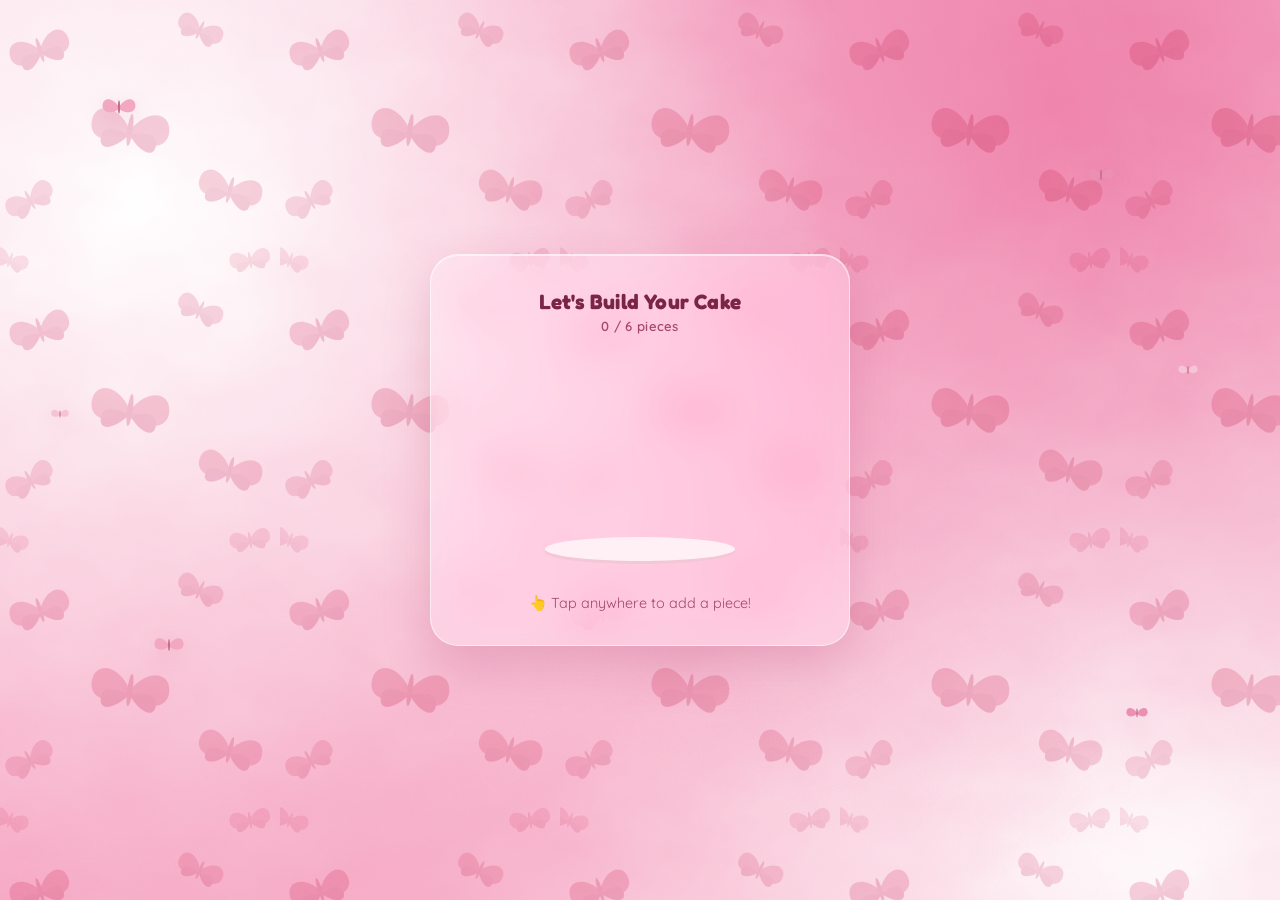
<file: Birthday/page6.html>
<!DOCTYPE html>
<html lang="en">
<head>
<meta charset="UTF-8">
<meta name="viewport" content="width=device-width, initial-scale=1.0">
<title>Your Birthday Cake 🎂</title>
<link rel="preconnect" href="https://fonts.googleapis.com">
<link href="https://fonts.googleapis.com/css2?family=Fredoka:wght@400;500;600;700&family=Quicksand:wght@400;500;600;700&family=Caveat:wght@600;700&display=swap" rel="stylesheet">
<link rel="stylesheet" href="shared.css">
<style>
  body{ cursor: pointer; user-select:none; -webkit-user-select:none; }
 
  .stage{ max-width: 420px; }
  .card{ max-width: 420px; padding: 34px 28px 30px; }
 
  .cake-title{
    font-family:'Fredoka', sans-serif;
    font-size: 1.3rem;
    color: var(--text-deep);
    margin-bottom: 4px;
  }
 
  .cake-progress{
    font-size: 0.82rem;
    color: var(--text-soft);
    margin-bottom: 18px;
    font-weight:600;
    letter-spacing:0.3px;
  }
 
  .cake-stage{
    width: 100%;
    max-width: 260px;
    margin: 0 auto 18px;
    position:relative;
  }
 
  .cake-stage svg{ width:100%; height:auto; overflow:visible; }
 
  .cake-piece{
    opacity:0;
    transform: scale(0.4) translateY(14px);
    transform-box: fill-box;
    transform-origin: center;
    transition: opacity 0.45s cubic-bezier(.2,.9,.3,1.3), transform 0.45s cubic-bezier(.2,.9,.3,1.3);
  }
 
  .cake-piece.shown{
    opacity:1;
    transform: scale(1) translateY(0);
  }
 
  .flame{
    transform-box: fill-box;
    transform-origin: bottom center;
    animation: flicker 0.9s ease-in-out infinite;
  }
 
  @keyframes flicker{
    0%, 100% { transform: scale(1) rotate(-2deg); }
    50% { transform: scale(1.12) rotate(2deg); }
  }
 
  .sparkle-burst{
    position:absolute;
    inset:0;
    pointer-events:none;
  }
 
  .tap-hint{
    font-size: 0.9rem;
    color: var(--text-soft);
    animation: hintPulse 1.6s ease-in-out infinite;
    min-height: 1.4em;
  }
 
  @keyframes hintPulse{
    0%, 100% { opacity:0.6; }
    50% { opacity:1; }
  }
 
  .greeting-wrap{
    display:none;
  }
 
  .greeting-wrap.show{
    display:block;
    animation: greetPop 0.6s cubic-bezier(.2,.8,.3,1.3) both;
  }
 
  @keyframes greetPop{
    from{ opacity:0; transform: scale(0.7); }
    to{ opacity:1; transform: scale(1); }
  }
 
  .greeting-text{
    font-family:'Caveat', cursive;
    font-size: 2.3rem;
    color: var(--accent-1);
    line-height:1.15;
    margin-bottom: 6px;
  }
 
  .greeting-sub{
    font-size: 0.9rem;
    color: var(--text-soft);
  }
 
  .action-row{
    display:none;
    justify-content:center;
    margin-top: 18px;
  }
 
  .action-row.show{ display:flex; }
 
  .back-btn{
    padding: 10px 18px;
    border-radius: 999px;
    font-family:'Quicksand', sans-serif;
    font-weight:700;
    font-size: 0.8rem;
    cursor:pointer;
    transition: transform 0.15s ease, box-shadow 0.15s ease;
    border: 1.5px solid rgba(163,72,106,0.35);
    background: rgba(255,255,255,0.4);
    color: var(--text-deep);
    text-decoration:none;
    display:inline-flex;
    align-items:center;
  }
 
  .back-btn:hover{ transform: translateY(-2px); }
 
  .confetti-layer{
    position:fixed;
    inset:0;
    z-index:5;
    pointer-events:none;
    overflow:hidden;
  }
 
  .confetti-piece{
    position:absolute;
    top:-40px;
    font-size: 1.2rem;
    animation: confettiFall linear forwards;
  }
 
  @keyframes confettiFall{
    to{ transform: translateY(110vh) rotate(360deg); opacity:0.2; }
  }
 
  @media (prefers-reduced-motion: reduce){
    .flame{ animation:none; }
    .tap-hint{ animation:none; }
  }
</style>
</head>
<body>
 
  <div class="marble-wrap" aria-hidden="true">
    <div class="marble-bg"></div>
    <div class="marble-sheen"></div>
  </div>
 
  <div class="butterfly-field" aria-hidden="true"></div>
  <div class="floaters" id="floaters" aria-hidden="true"></div>
  <div class="butterflies" id="butterflies" aria-hidden="true"></div>
  <div class="confetti-layer" id="confettiLayer" aria-hidden="true"></div>
 
  <div class="stage">
    <main class="card" id="page6" role="main">
      <h1 class="cake-title">Let's Build Your Cake</h1>
      <p class="cake-progress" id="progressText">0 / 6 pieces</p>
 
      <div class="cake-stage">
        <svg viewBox="0 0 260 220" xmlns="http://www.w3.org/2000/svg">
          <!-- plate: always visible -->
          <ellipse cx="130" cy="200" rx="95" ry="12" fill="#f3c7d6"/>
          <ellipse cx="130" cy="197" rx="95" ry="12" fill="#fff0f5"/>
 
          <!-- piece 1: bottom tier -->
          <g class="cake-piece" id="piece1">
            <rect x="55" y="140" width="150" height="58" rx="10" fill="#f7a8c4"/>
          </g>
 
          <!-- piece 2: bottom frosting -->
          <g class="cake-piece" id="piece2">
            <path d="M50 142 Q65 128 80 142 T110 142 T140 142 T170 142 T200 142 Q210 142 210 150 L210 150 L50 150 Z" fill="#fff3f8"/>
            <path d="M50 142 Q65 128 80 142 T110 142 T140 142 T170 142 T200 142" fill="none" stroke="#ffffff" stroke-width="1"/>
          </g>
 
          <!-- piece 3: top tier -->
          <g class="cake-piece" id="piece3">
            <rect x="80" y="92" width="100" height="52" rx="9" fill="#f78fb0"/>
          </g>
 
          <!-- piece 4: top frosting + candle sticks -->
          <g class="cake-piece" id="piece4">
            <path d="M76 94 Q88 80 100 94 T124 94 T148 94 T172 94 Q182 94 182 102 L182 102 L76 102 Z" fill="#fff3f8"/>
            <rect x="95" y="66" width="5" height="30" rx="2" fill="#f4c95d"/>
            <rect x="127" y="60" width="5" height="36" rx="2" fill="#f78fb0"/>
            <rect x="159" y="66" width="5" height="30" rx="2" fill="#f4c95d"/>
          </g>
 
          <!-- piece 5: flames -->
          <g class="cake-piece" id="piece5">
            <path class="flame" d="M97.5 66 c-4 -8 4 -12 0 -20 c8 6 8 16 3 20 c-1 1 -2 0.5 -3 0" fill="#ffb238"/>
            <path class="flame" d="M129.5 60 c-4 -8 4 -12 0 -20 c8 6 8 16 3 20 c-1 1 -2 0.5 -3 0" fill="#ff9f3c"/>
            <path class="flame" d="M161.5 66 c-4 -8 4 -12 0 -20 c8 6 8 16 3 20 c-1 1 -2 0.5 -3 0" fill="#ffb238"/>
          </g>
 
          <!-- piece 6: sprinkles + cherries -->
          <g class="cake-piece" id="piece6">
            <circle cx="65" cy="148" r="3" fill="#ec5f8a"/>
            <circle cx="90" cy="152" r="2.4" fill="#8fd3f4"/>
            <circle cx="120" cy="148" r="3" fill="#f4c95d"/>
            <circle cx="150" cy="152" r="2.4" fill="#ec5f8a"/>
            <circle cx="180" cy="148" r="3" fill="#8fd3f4"/>
            <circle cx="105" cy="98" r="5" fill="#c9294f"/>
            <circle cx="153" cy="98" r="5" fill="#c9294f"/>
            <circle cx="103" cy="95" r="1.6" fill="#fff" opacity="0.7"/>
            <circle cx="151" cy="95" r="1.6" fill="#fff" opacity="0.7"/>
          </g>
        </svg>
        <div class="sparkle-burst" id="sparkleBurst"></div>
      </div>
 
      <p class="tap-hint" id="tapHint">👆 Tap anywhere to add a piece!</p>
 
      <div class="greeting-wrap" id="greetingWrap">
        <p class="greeting-text">Happy birthday loveyyy 💕</p>
        <p class="greeting-sub">Every piece of this cake was made with love, just like every day with you. 🎂✨</p>
      </div>
 
      <div class="action-row" id="actionRow">
        <a href="page3.html" class="back-btn">Back to gifts</a>
      </div>
    </main>
  </div>
 
<script src="shared.js"></script>
<script>
  const TOTAL_PIECES = 6;
  let piecesShown = 0;
  let completed = false;
 
  const progressText = document.getElementById('progressText');
  const tapHint = document.getElementById('tapHint');
  const greetingWrap = document.getElementById('greetingWrap');
  const sparkleBurst = document.getElementById('sparkleBurst');
  const confettiLayer = document.getElementById('confettiLayer');
  const actionRow = document.getElementById('actionRow');
 
  function addSparkle(){
    const s = document.createElement('span');
    s.textContent = '✨';
    s.style.position = 'absolute';
    s.style.left = (30 + Math.random() * 40) + '%';
    s.style.top = (20 + Math.random() * 40) + '%';
    s.style.fontSize = (14 + Math.random() * 10) + 'px';
    s.style.opacity = '1';
    s.style.transition = 'transform 0.8s ease, opacity 0.8s ease';
    sparkleBurst.appendChild(s);
    requestAnimationFrame(() => {
      s.style.transform = 'translateY(-24px) scale(1.3)';
      s.style.opacity = '0';
    });
    setTimeout(() => s.remove(), 850);
  }
 
  function launchConfetti(){
    const emojis = ['🎉','💖','🎊','✨','🩷','🎈'];
    for(let i = 0; i < 30; i++){
      const c = document.createElement('span');
      c.className = 'confetti-piece';
      c.textContent = emojis[Math.floor(Math.random() * emojis.length)];
      c.style.left = Math.random() * 100 + '%';
      c.style.animationDuration = (2.5 + Math.random() * 2) + 's';
      c.style.animationDelay = (Math.random() * 1.2) + 's';
      confettiLayer.appendChild(c);
      setTimeout(() => c.remove(), 5000);
    }
  }
 
  function addPiece(){
    if(completed) return;
    if(piecesShown >= TOTAL_PIECES) return;
 
    piecesShown++;
    const piece = document.getElementById('piece' + piecesShown);
    if(piece) piece.classList.add('shown');
    addSparkle();
    progressText.textContent = piecesShown + ' / ' + TOTAL_PIECES + ' pieces';
 
    if(piecesShown >= TOTAL_PIECES){
      completed = true;
      tapHint.style.display = 'none';
      setTimeout(() => {
        greetingWrap.classList.add('show');
        launchConfetti();
        actionRow.classList.add('show');
      }, 500);
    }
  }
 
  document.body.addEventListener('click', function(e){
    if(e.target.closest('.action-row')) return;
    addPiece();
  });
  document.body.addEventListener('touchstart', function(e){
    if(e.target.closest('.action-row')) return;
    e.preventDefault();
    addPiece();
  }, { passive: false });
</script>
 
</body>
</html>
</file>
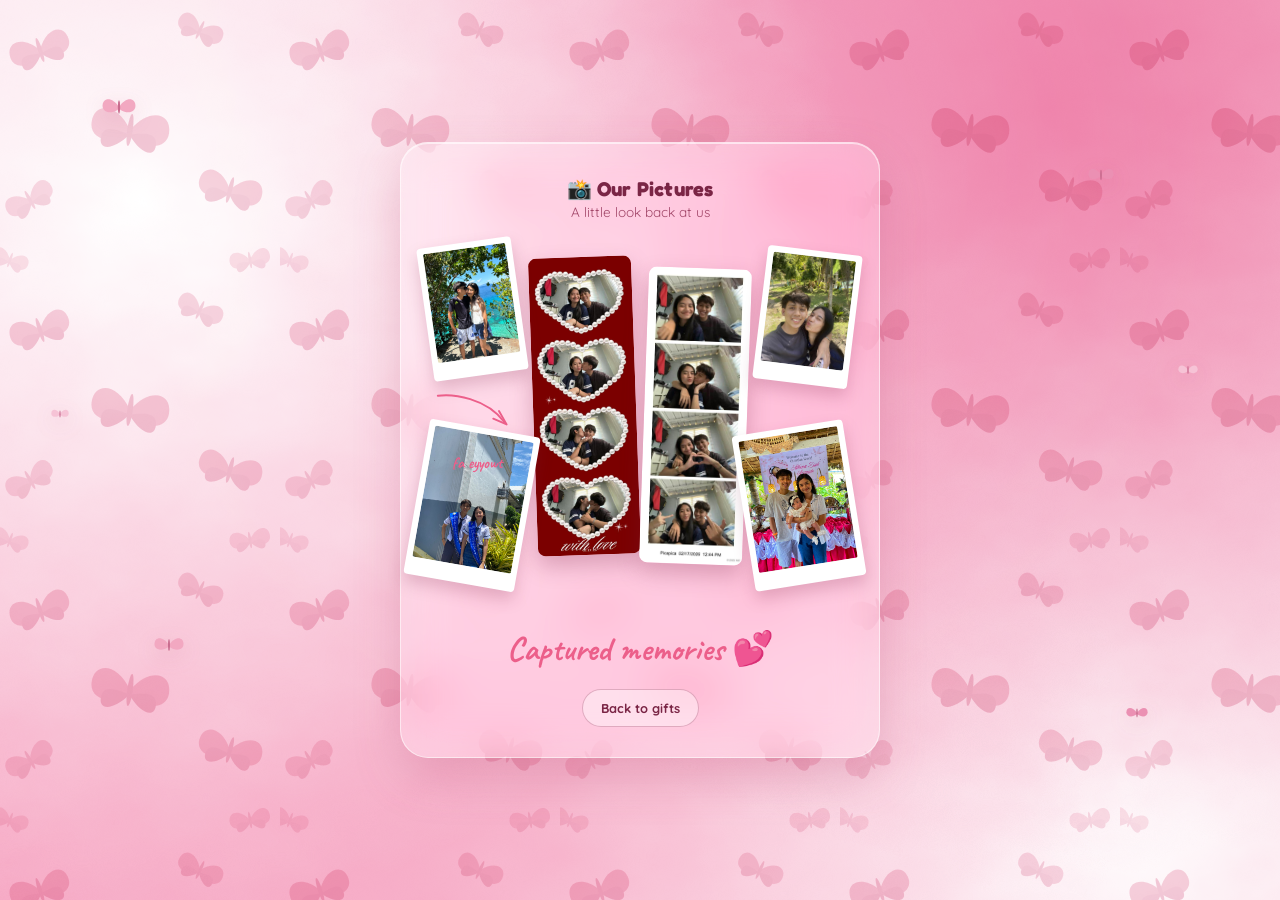
<file: Birthday/page7.html>
<!DOCTYPE html>
<html lang="en">
<head>
<meta charset="UTF-8">
<meta name="viewport" content="width=device-width, initial-scale=1.0">
<title>Captured Memories 📸</title>
<link rel="preconnect" href="https://fonts.googleapis.com">
<link href="https://fonts.googleapis.com/css2?family=Fredoka:wght@400;500;600;700&family=Quicksand:wght@400;500;600;700&family=Caveat:wght@600;700&display=swap" rel="stylesheet">
<link rel="stylesheet" href="shared.css">
<style>
  .stage{ max-width: 480px; }
  .card{ max-width: 480px; padding: 34px 24px 30px; }
 
  .pics-title{
    font-family:'Fredoka', sans-serif;
    font-size: 1.25rem;
    color: var(--text-deep);
    margin-bottom: 2px;
  }
 
  .pics-subtitle{
    font-size: 0.85rem;
    color: var(--text-soft);
    margin-bottom: 22px;
  }
 
  /* ----------------------------------------------------------
     Collage: 2 small polaroid photos flank each side of the two
     photo strips in the middle. Everything here is fixed and
     hard-coded — there is no upload button or file picker on
     the live page. To change any photo, edit the src attribute
     in the HTML directly (or replace the matching filename:
     photo-strip-1.jpg, photo-strip-2.jpg, polaroid-1.jpg,
     polaroid-2.jpg, polaroid-3.jpg, polaroid-4.jpg).
     ---------------------------------------------------------- */
  .collage{
    position: relative;
    width: 100%;
    aspect-ratio: 7 / 6;
    margin: 6px auto 8px;
  }
 
  .collage img.strip{
    position:absolute;
    display:block;
    border-radius: 8px;
    box-shadow: 0 10px 22px rgba(122,37,69,0.28);
  }
 
  .strip-1{ left: 25%; top: 4%;  width: 24%; transform: rotate(-2deg); z-index: 2; }
  .strip-2{ left: 51%; top: 7%;  width: 24%; transform: rotate(2deg);  z-index: 2; }
 
  .polaroid{
    position:absolute;
    background:#fff;
    padding: 6px 6px 18px;
    border-radius: 4px;
    box-shadow: 0 8px 16px rgba(122,37,69,0.22);
  }
 
  .pol-l1{ left: 0%;  top: 0%;  width: 22%; transform: rotate(-8deg); z-index: 3; }
  .pol-l2{ left: -2%; top: 50%; width: 26%; transform: rotate(10deg); z-index: 5; }
  .pol-r1{ left: 78%; top: 2%;  width: 22%; transform: rotate(7deg);  z-index: 3; }
  .pol-r2{ left: 74%; top: 50%; width: 26%; transform: rotate(-9deg); z-index: 4; }
 
  .polaroid .photo-area{
    position: relative;
    width: 100%;
    aspect-ratio: 3 / 4;
    overflow: hidden;
    border-radius: 2px;
    background: #eef2ef;
  }
 
  .placeholder-scene{
    position:absolute; inset:0;
    background: linear-gradient(#d9edf8 0%, #eef8f0 62%);
  }
 
  .placeholder-scene .cloud{
    position:absolute;
    background:#fff;
    border-radius: 50%;
    opacity:0.85;
  }
 
  .placeholder-scene .hill{
    position:absolute;
    left:-15%; right:-15%; bottom:-18%; height:52%;
    background:#bfe0b0;
    border-radius: 50% 50% 0 0 / 65% 65% 0 0;
  }
 
  .placeholder-scene .hill2{
    position:absolute;
    left:10%; right:-35%; bottom:-20%; height:38%;
    background:#a9d69b;
    border-radius: 50% 50% 0 0 / 65% 65% 0 0;
    opacity:0.9;
  }
 
  .pol-img{
    position:absolute; inset:0;
    width:100%; height:100%;
    object-fit: cover;
    opacity:0;
    transition: opacity 0.3s ease;
  }
 
  .polaroid.has-photo .pol-img{ opacity:1; }
  .polaroid.has-photo .placeholder-scene{ opacity:0; }
 
  /* hand-drawn arrow + note pointing at the empty featured slot */
  .arrow-note{
    position:absolute;
    left: 2%;
    top: 40%;
    width: 20%;
    min-width: 62px;
    z-index: 6;
    pointer-events:none;
  }
 
  .arrow-note svg{ width:100%; height:auto; overflow:visible; }
 
  .arrow-note .note-text{
    font-family:'Caveat', cursive;
    font-size: 1rem;
    color: var(--accent-1);
    font-weight:700;
    text-align:center;
    display:block;
    margin-top: 2px;
  }
 
  .collage-title{
    text-align:center;
    margin-top: 22px;
  }
 
  .collage-title .script{
    font-family:'Caveat', cursive;
    font-size: 2.1rem;
    color: var(--accent-1);
    font-weight:700;
    line-height:1;
  }
 
  .action-row{
    display:flex;
    justify-content:center;
    margin-top: 22px;
  }
 
  .back-btn{
    padding: 10px 18px;
    border-radius: 999px;
    font-family:'Quicksand', sans-serif;
    font-weight:700;
    font-size: 0.8rem;
    cursor:pointer;
    transition: transform 0.15s ease, box-shadow 0.15s ease;
    border: 1.5px solid rgba(163,72,106,0.35);
    background: rgba(255,255,255,0.4);
    color: var(--text-deep);
    text-decoration:none;
    display:inline-flex;
    align-items:center;
  }
 
  .back-btn:hover{ transform: translateY(-2px); }
 
</style>
</head>
<body>
 
  <div class="marble-wrap" aria-hidden="true">
    <div class="marble-bg"></div>
    <div class="marble-sheen"></div>
  </div>
 
  <div class="butterfly-field" aria-hidden="true"></div>
  <div class="floaters" id="floaters" aria-hidden="true"></div>
  <div class="butterflies" id="butterflies" aria-hidden="true"></div>
 
  <div class="stage">
    <main class="card" id="page7" role="main">
      <h1 class="pics-title">📸 Our Pictures</h1>
      <p class="pics-subtitle">A little look back at us</p>
 
      <div class="collage">
 
        <div class="polaroid pol-l1">
          <div class="photo-area">
            <div class="placeholder-scene">
              <div class="cloud" style="width:16px;height:9px;left:18%;top:16%;"></div>
              <div class="hill2"></div>
              <div class="hill"></div>
            </div>
            <img class="pol-img" src="polaroid-1.jpg" alt=""
                 onerror="this.style.display='none'"
                 onload="this.closest('.polaroid').classList.add('has-photo')">
          </div>
        </div>
 
        <div class="polaroid pol-l2">
          <div class="photo-area">
            <div class="placeholder-scene">
              <div class="cloud" style="width:18px;height:10px;left:14%;top:14%;"></div>
              <div class="hill2"></div>
              <div class="hill"></div>
            </div>
            <img class="pol-img" src="polaroid-2.jpg" alt=""
                 onerror="this.style.display='none'"
                 onload="this.closest('.polaroid').classList.add('has-photo')">
          </div>
        </div>
 
        <img class="strip strip-1" src="photo-strip-1.jpg" alt="Photo strip 1">
        <img class="strip strip-2" src="photo-strip-2.jpg" alt="Photo strip 2">
 
        <div class="polaroid pol-r1">
          <div class="photo-area">
            <div class="placeholder-scene">
              <div class="cloud" style="width:16px;height:9px;left:55%;top:14%;"></div>
              <div class="hill2"></div>
              <div class="hill"></div>
            </div>
            <img class="pol-img" src="polaroid-3.jpg" alt=""
                 onerror="this.style.display='none'"
                 onload="this.closest('.polaroid').classList.add('has-photo')">
          </div>
        </div>
 
        <div class="polaroid pol-r2">
          <div class="photo-area">
            <div class="placeholder-scene">
              <div class="cloud" style="width:16px;height:9px;left:20%;top:16%;"></div>
              <div class="hill2"></div>
              <div class="hill"></div>
            </div>
            <img class="pol-img" src="polaroid-4.jpg" alt=""
                 onerror="this.style.display='none'"
                 onload="this.closest('.polaroid').classList.add('has-photo')">
          </div>
        </div>
 
        <div class="arrow-note">
          <svg viewBox="0 0 90 60" xmlns="http://www.w3.org/2000/svg">
            <path d="M4 6 C 20 4, 55 8, 74 34" stroke="#ec5f8a" stroke-width="2" fill="none" stroke-linecap="round"/>
            <path d="M62 30 L76 36 L68 22" stroke="#ec5f8a" stroke-width="2" fill="none" stroke-linecap="round" stroke-linejoin="round"/>
          </svg>
          <span class="note-text">fa eyyowt</span>
        </div>
      </div>
 
      <div class="collage-title">
        <span class="script">Captured memories 💕</span>
      </div>
 
      <div class="action-row">
        <a href="page3.html" class="back-btn">Back to gifts</a>
      </div>
    </main>
  </div>
 
<script src="shared.js"></script>
 
</body>
</html>
</file>
<file: Birthday/shared.css>
/* ============================================================
   shared.css — background, tokens, and base card styles used
   by both page1.html and page2.html. Keep this file identical
   on both pages so the look stays consistent.
   ============================================================ */

:root{
  --marble-1: #fbdce7;
  --marble-2: #f6a8c4;
  --marble-3: #ffffff;
  --marble-4: #ee7fa8;
  --card-bg: rgba(255,255,255,0.28);
  --card-border: rgba(255,255,255,0.55);
  --card-shadow: rgba(184, 76, 116, 0.25);
  --accent-1: #ec5f8a;
  --accent-2: #f78fb0;
  --text-deep: #7a2545;
  --text-soft: #a3486a;
  --gold: #f4c95d;
}

*{ margin:0; padding:0; box-sizing:border-box; }

html, body{
  height:100%;
  width:100%;
  overflow-x:hidden;
}

body{
  font-family:'Quicksand', sans-serif;
  min-height:100vh;
  min-height:100dvh;
  display:flex;
  align-items:center;
  justify-content:center;
  position:relative;
  padding: 24px;
  background: var(--marble-1);
}

/* ---------- Live marble background ---------- */
.marble-wrap{
  position:fixed;
  inset:0;
  z-index:0;
  overflow:hidden;
  background: var(--marble-1);
}

.marble-bg{
  position:absolute;
  inset:-15%;
  background:
    radial-gradient(circle at 20% 30%, var(--marble-3) 0%, transparent 45%),
    radial-gradient(circle at 75% 20%, var(--marble-4) 0%, transparent 50%),
    radial-gradient(circle at 30% 75%, var(--marble-2) 0%, transparent 55%),
    radial-gradient(circle at 80% 80%, var(--marble-3) 0%, transparent 45%),
    linear-gradient(135deg, var(--marble-1), var(--marble-2) 40%, var(--marble-1) 70%, var(--marble-4));
  filter: url(#marbleFilter);
  animation: marbleDrift 40s ease-in-out infinite alternate;
}

@keyframes marbleDrift{
  0%   { transform: rotate(0deg) scale(1.05); }
  50%  { transform: rotate(4deg) scale(1.15); }
  100% { transform: rotate(-3deg) scale(1.1); }
}

.marble-sheen{
  position:absolute;
  inset:0;
  background: radial-gradient(circle at 50% 20%, rgba(255,255,255,0.35), transparent 60%);
  mix-blend-mode: soft-light;
}

/* ---------- Butterfly print, layered on top of the live marble ---------- */
.butterfly-field{
  position:fixed;
  inset:0;
  z-index:1;
  background-image: var(--butterfly-tile);
  background-size: 280px 280px;
  background-repeat: repeat;
  opacity:0.4;
  mix-blend-mode: multiply;
  pointer-events:none;
}

/* gentle floating sparkles for extra life */
.floaters{ position:fixed; inset:0; z-index:2; pointer-events:none; overflow:hidden; }
.floaters span{
  position:absolute;
  display:block;
  border-radius:50%;
  background: radial-gradient(circle, #fff 0%, rgba(255,255,255,0) 70%);
  animation: floatUp linear infinite;
  opacity:0.7;
}

@keyframes floatUp{
  0%   { transform: translateY(0) scale(1); opacity:0; }
  10%  { opacity:0.8; }
  90%  { opacity:0.5; }
  100% { transform: translateY(-120vh) scale(1.3); opacity:0; }
}

/* softly drifting butterflies */
.butterflies{ position:fixed; inset:0; z-index:2; pointer-events:none; overflow:hidden; }
.butterflies svg{
  position:absolute;
  filter: drop-shadow(0 6px 10px rgba(180,60,100,0.15));
  animation: drift ease-in-out infinite;
}

@keyframes drift{
  0%   { transform: translateY(0) rotate(-6deg); }
  50%  { transform: translateY(-24px) rotate(6deg); }
  100% { transform: translateY(0) rotate(-6deg); }
}

@media (prefers-reduced-motion: reduce){
  .marble-bg{ animation: none; }
  .floaters span{ animation: none; display:none; }
  .butterflies svg{ animation: none; }
}

/* ---------- Card base ---------- */
.stage{
  position:relative;
  z-index:2;
  width:100%;
  max-width: 400px;
}

.card{
  position:relative;
  z-index:2;
  width:100%;
  max-width: 400px;
  padding: 40px 32px 34px;
  border-radius: 28px;
  background: var(--card-bg);
  border: 1px solid var(--card-border);
  backdrop-filter: blur(22px) saturate(140%);
  -webkit-backdrop-filter: blur(22px) saturate(140%);
  box-shadow:
    0 20px 45px var(--card-shadow),
    inset 0 1px 0 rgba(255,255,255,0.6);
  text-align:center;
  animation: rise 0.8s cubic-bezier(.2,.8,.2,1) both;
}

.card.leaving{
  animation: sink 0.5s ease both;
}

@keyframes rise{
  from{ opacity:0; transform: translateY(24px) scale(0.98); }
  to{ opacity:1; transform: translateY(0) scale(1); }
}

@keyframes sink{
  from{ opacity:1; transform: translateY(0) scale(1); }
  to{ opacity:0; transform: translateY(-16px) scale(0.97); }
}

h1{
  font-family:'Fredoka', sans-serif;
  font-size: 1.5rem;
  color: var(--text-deep);
  letter-spacing: 0.2px;
  margin-bottom: 8px;
  display:flex;
  align-items:center;
  justify-content:center;
  gap:8px;
}

.subtitle{
  font-size: 0.95rem;
  color: var(--text-soft);
  margin-bottom: 26px;
  line-height:1.4;
}

.made-with{
  margin-top:18px;
  font-size:0.7rem;
  color: var(--text-soft);
  opacity:0.8;
}

@media (max-width: 380px){
  .card{ padding: 32px 22px 28px; border-radius: 22px; }
  h1{ font-size: 1.3rem; }
}
</file>
